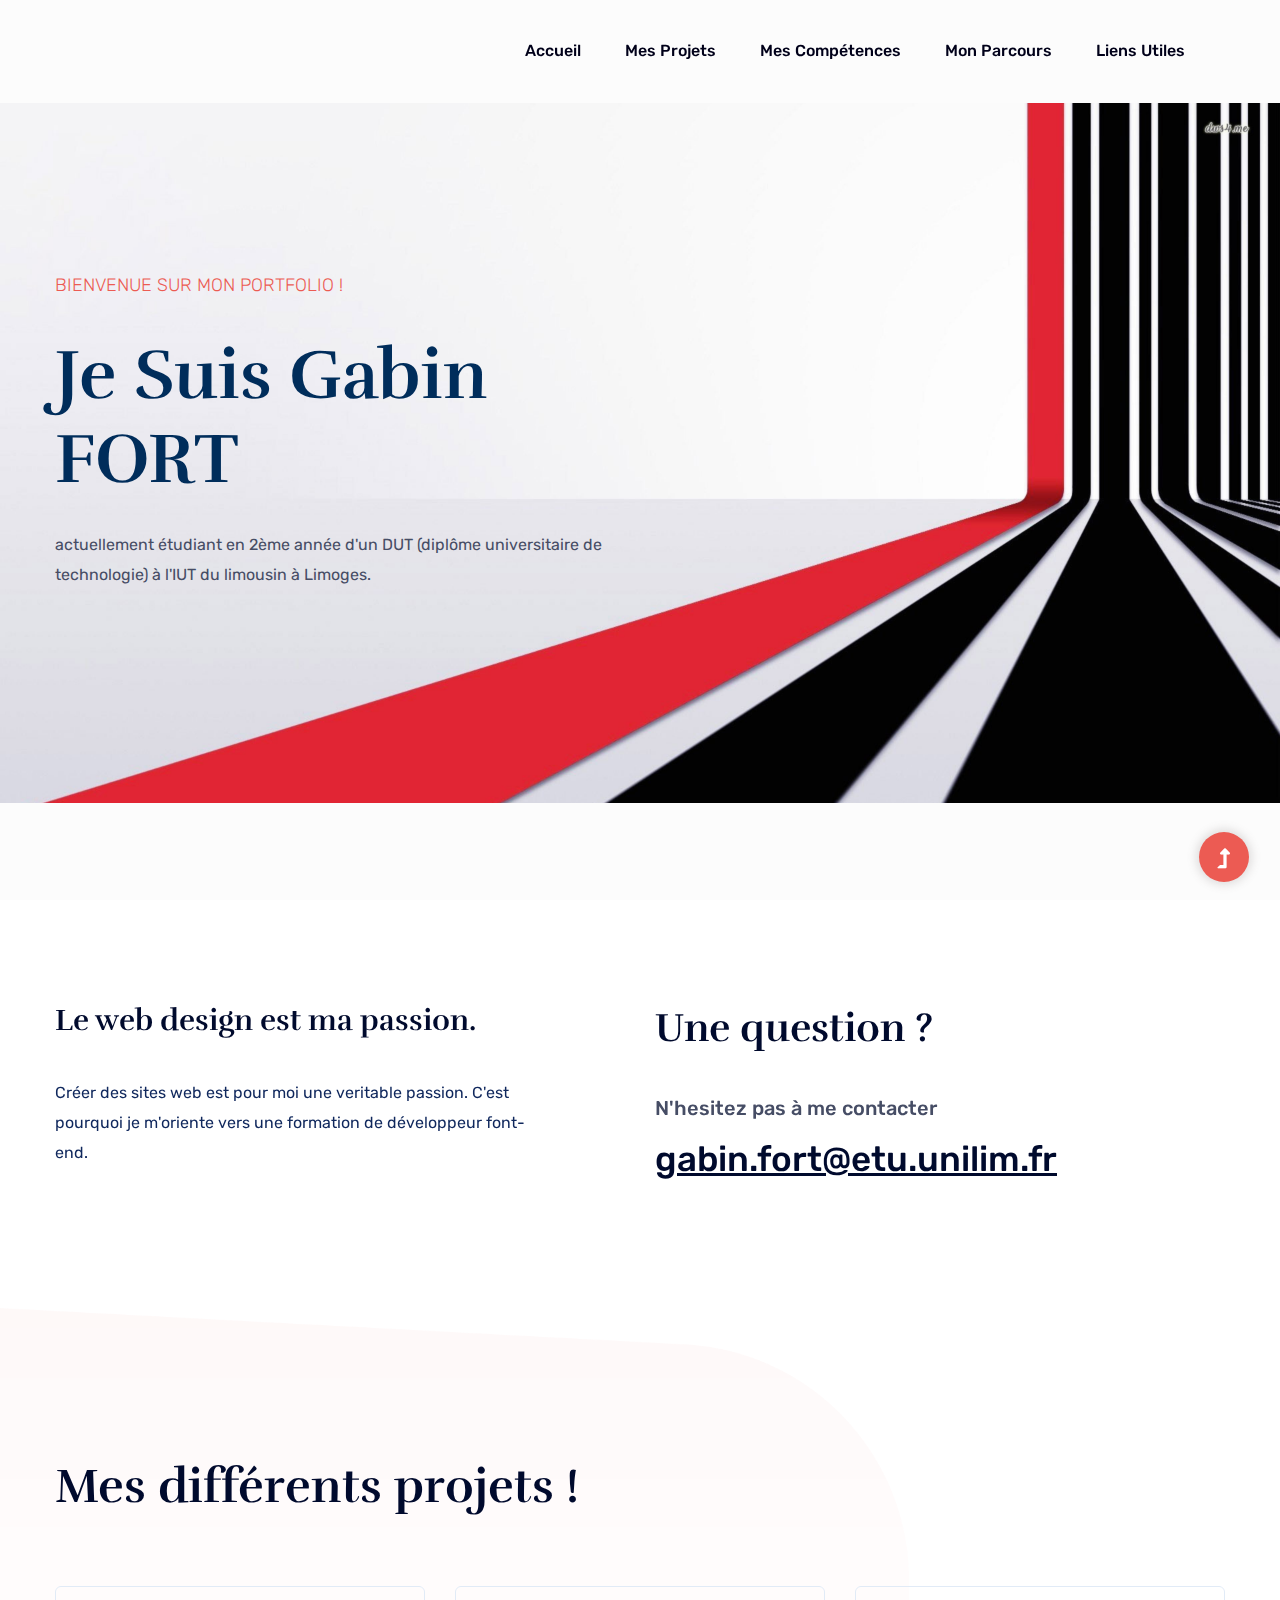
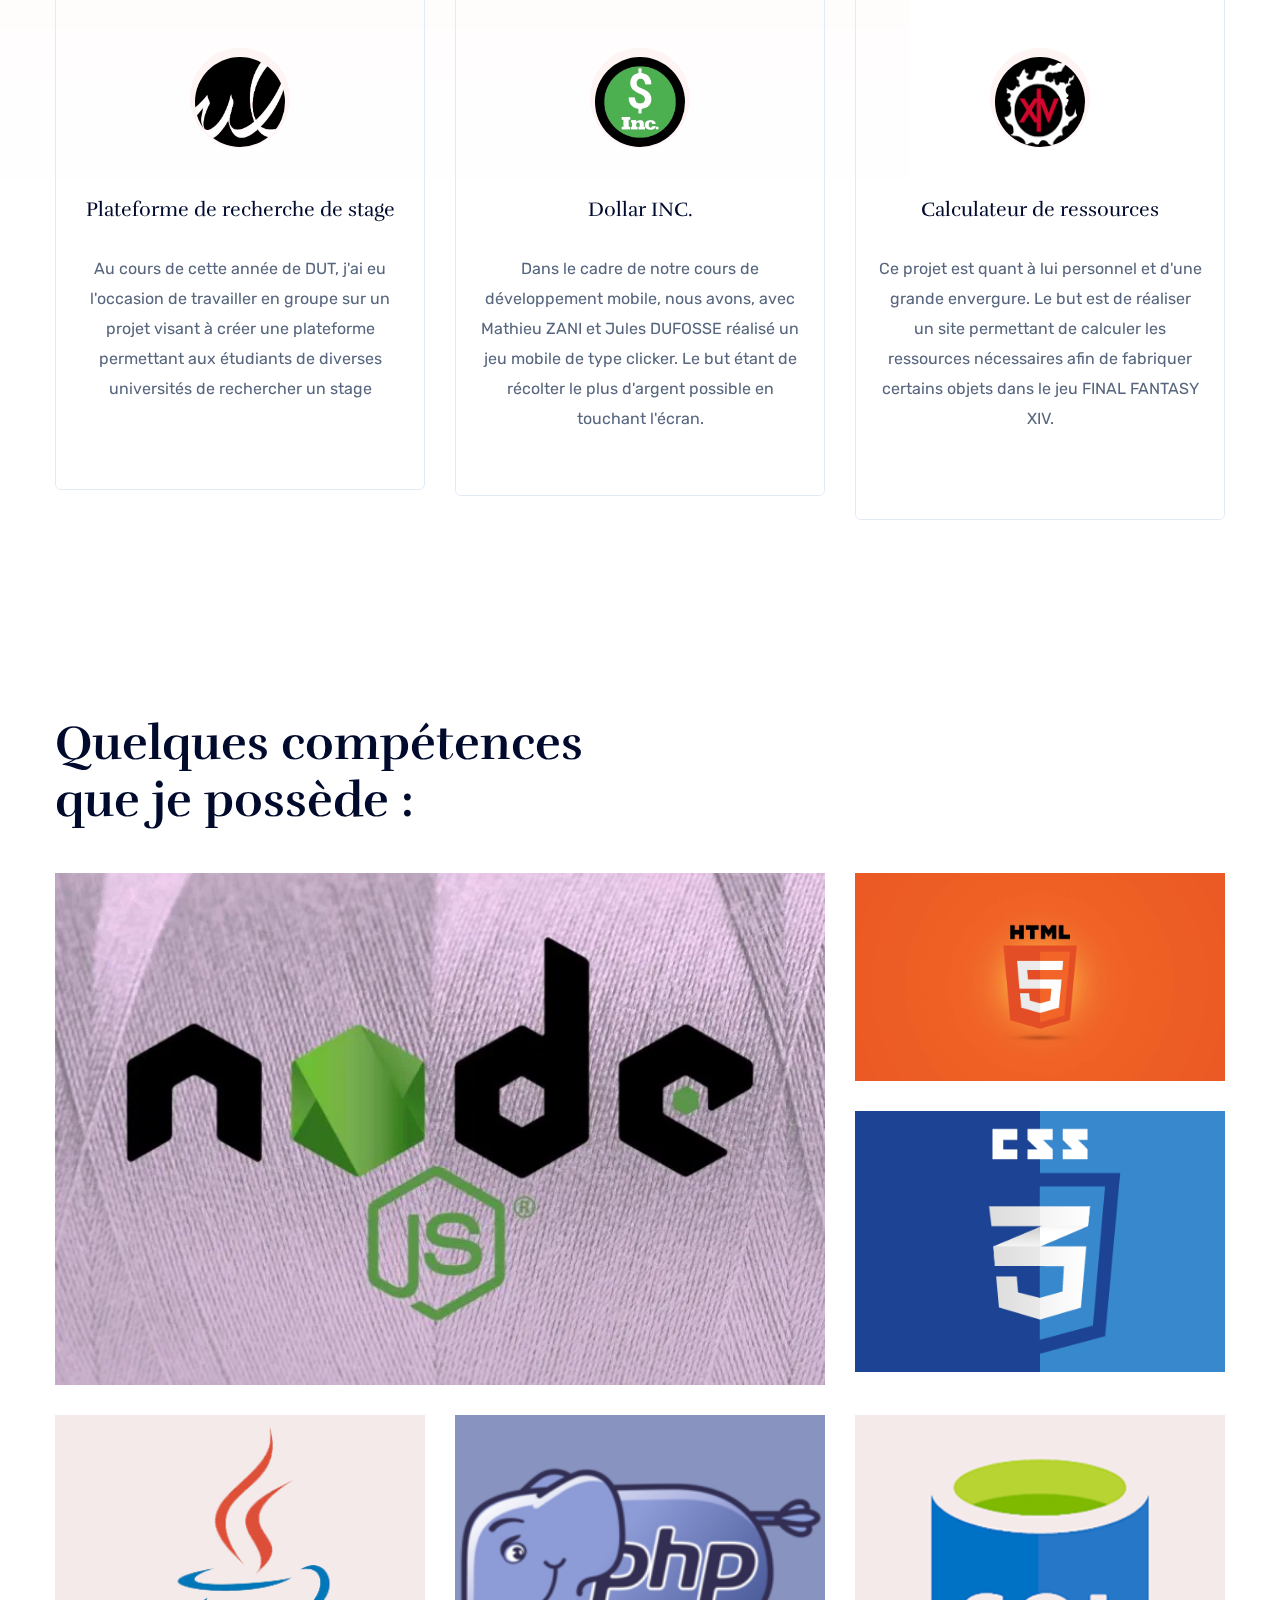
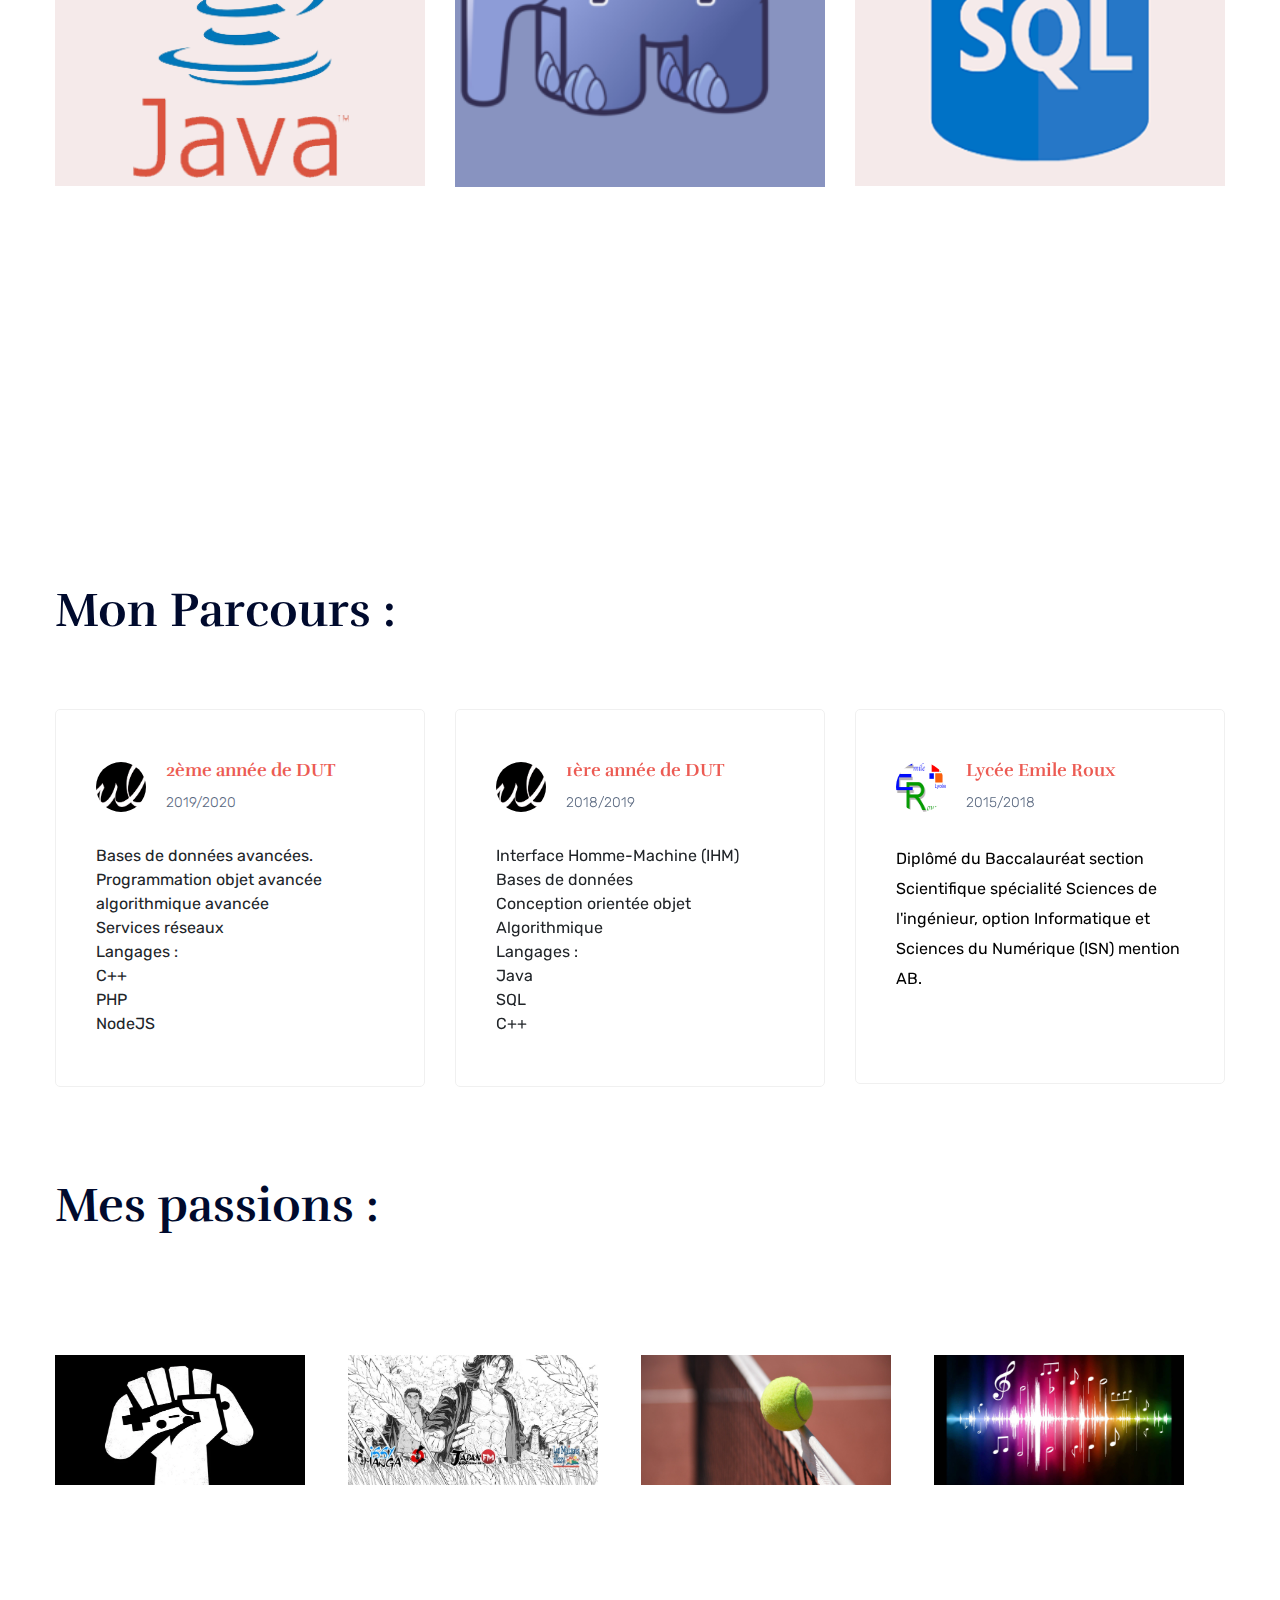
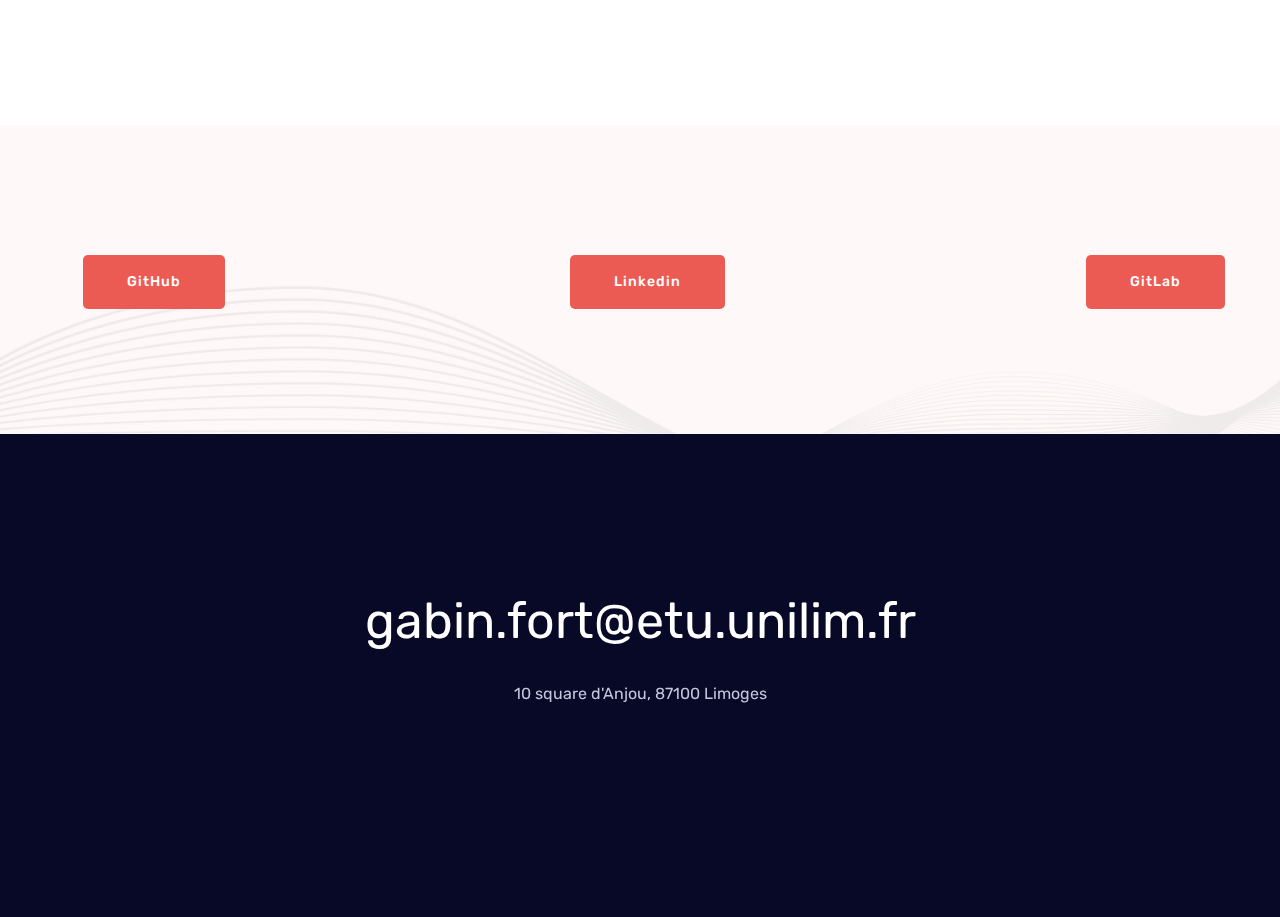
<file: index.html>
<!doctype html>
<html class="no-js" lang="zxx">
    <head>
        <meta charset="utf-8">
        <meta http-equiv="x-ua-compatible" content="ie=edge">
        <title>Gabin FORT</title>
        <meta name="description" content="">
        <meta name="viewport" content="width=device-width, initial-scale=1">
        <link rel="manifest" href="site.webmanifest">
		<link rel="shortcut icon" type="image/x-icon" href="assets/img/favicon.ico">

		<!-- CSS here -->
            <link rel="stylesheet" href="assets/css/bootstrap.min.css">
            <link rel="stylesheet" href="assets/css/owl.carousel.min.css">
            <link rel="stylesheet" href="assets/css/slicknav.css">
            <link rel="stylesheet" href="assets/css/flaticon.css">
            <link rel="stylesheet" href="assets/css/animate.min.css">
            <link rel="stylesheet" href="assets/css/magnific-popup.css">
            <link rel="stylesheet" href="assets/css/fontawesome-all.min.css">
            <link rel="stylesheet" href="assets/css/themify-icons.css">
            <link rel="stylesheet" href="assets/css/slick.css">
            <link rel="stylesheet" href="assets/css/nice-select.css">
            <link rel="stylesheet" href="assets/css/style.css">
   </head>

   <body>
    <!-- Preloader Start -->
    <div id="preloader-active">
        <div class="preloader d-flex align-items-center justify-content-center">
            <div class="preloader-inner position-relative">
                <div class="preloader-circle"></div>
                <div class="preloader-img pere-text">
                </div>
            </div>
        </div>
    </div>
    <!-- Preloader Start -->
    <header>
        <!-- Header Start -->
        <div class="header-area">
                <div class="main-header  header-sticky">
                    <div class="container-fluid">
                        <div class="row align-items-center">
                            <!-- Logo -->
                            <div class="col-xl-2 col-lg-2 col-md-1">
                                <div class="logo">

                                </div>
                            </div>
                            <div class="col-xl-10 col-lg-10 col-md-10">
                                <div class="menu-main d-flex align-items-center justify-content-end">
                                    <!-- Main-menu -->
                                    <div class="main-menu f-right d-none d-lg-block">
                                        <nav> 
                                            <ul id="navigation">
                                                <li><a href="#">Accueil</a></li>
                                                <li><a href="#project">Mes projets</a></li>
                                                <li><a href="#skills">Mes compétences</a></li>
                                                <li><a href="#parcours">Mon parcours</a></li>
                                                <li><a href="#links">Liens utiles</a>
                                                </li>

                                            </ul>
                                        </nav>
                                    </div>

                                </div>
                            </div>   
                            <!-- Mobile Menu -->
                            <div class="col-12">
                                <div class="mobile_menu d-block d-lg-none"></div>
                            </div>
                        </div>
                    </div>
                </div>
        </div>
        <!-- Header End -->
    </header>
    <main>

        <!-- slider Area Start-->
        <div class="slider-area ">
            <div class="slider-active">
                <!-- Single Slider -->
                <div style="background-image: url('assets/img/gallery/1586337.jpg')" class="single-slider slider-height d-flex align-items-center">
                    <div class="container">
                        <div class="row">
                            <div class="col-xl-6 col-lg-6 col-md-8">
                                <div class="hero__caption">
                                    <span data-animation="fadeInUp" data-delay=".4s">Bienvenue sur mon portfolio !</span>
                                    <h1 data-animation="fadeInUp" data-delay=".6s">Je suis Gabin FORT</h1>
                                    <P data-animation="fadeInUp" data-delay=".8s" > actuellement étudiant en 2ème année d'un DUT (diplôme universitaire de technologie) à l'IUT du limousin à Limoges.</P>

                                </div>
                            </div>
                        </div>
                    </div>
                </div>
            </div>
        </div>
        <!-- slider Area End-->
        <!-- About Area start -->
        <section class="about-area section-paddingt30">
            <div class="container">
                <div class="row ">
                    <div class="col-lg-5">
                        <div class="about-caption mb-50">
                            <h3>Le web design est ma passion.</h3>
                            <p class="pera1">Créer des sites web est pour moi une veritable passion. C'est pourquoi je m'oriente vers une formation de développeur font-end.</p>

                        </div>
                    </div>
                    <div class="col-lg-5 offset-lg-1">
                        <div class="about-caption2">
                            <h3>Une question ?</h3>
                            <p>N'hesitez pas à me contacter</p>
                           <div class="send-cv">
                                <a href="#">gabin.fort@etu.unilim.fr</a>

                           </div>
                        </div>
                    </div>
                </div>
            </div>
        </section>
        <!-- About Area End -->
        <!-- Categories Area Start -->
        <section class="categories-area section-padding3">
            <div class="container">
                <div class="row">
                    <div class="col-lg-6">
                        <!-- Section Tittle -->
                        <div id="project" class="section-tittle mb-70">
                            <h2>Mes différents projets !</h2>
                        </div>
                    </div>
                </div>
                <div class="row">
                    <div class="col-lg-4 col-md-6 col-sm-6">
                        <div class="single-cat text-center mb-50">
                            <div class="cat-icon">
                                <span><img style="width: 90px; height: 90px; border-radius: 100%;" src="assets/img/logo/logoUnilim.png"></span>
                            </div>
                            <div class="cat-cap">
                                <h5>Plateforme de recherche de stage</h5>
                                <br>
                                <p>Au cours de cette année de DUT, j'ai eu l'occasion de travailler en groupe sur un projet visant à créer une plateforme permettant aux étudiants de diverses universités de rechercher un stage</p>
                                <br>
                            </div>
                        </div>
                    </div>
                    <div class="col-lg-4 col-md-6 col-sm-6">
                        <div class="single-cat text-center mb-50">
                            <div class="cat-icon">
                                <span><img style="width: 90px; height: 90px; border-radius: 100%;" src="assets/img/logo/logoDollarInc.png"></span>
                            </div>
                            <div class="cat-cap">
                                <h5>Dollar INC.</h5>
                                <br>
                                <p>Dans le cadre de notre cours de développement mobile, nous avons, avec Mathieu ZANI et Jules DUFOSSE réalisé un jeu mobile de type clicker. Le but étant de récolter le plus d'argent possible en touchant l'écran.</p>
                            </div>
                        </div>
                    </div>
                    <div class="col-lg-4 col-md-6 col-sm-6">
                        <div class="single-cat text-center mb-50">
                            <div class="cat-icon">
                                <span><img style="width: 90px; height: 90px; border-radius: 100%;" src="assets/img/logo/FFXIV-FF-Logo.png"></span>
                            </div>
                            <div class="cat-cap">
                                <h5>Calculateur de ressources</h5>
                                <br>
                                <p>Ce projet est quant à lui personnel et d'une grande envergure. Le but est de réaliser un site permettant de calculer les ressources nécessaires afin de fabriquer certains objets dans le jeu FINAL FANTASY XIV.</p>
                                <br>
                            </div>
                        </div>
                    </div>
                 </div>
            </div>
        </section>
        <!-- Categories Area End -->
        <!-- Services Area Start -->
        <section class="services-area  services-padding">
            <div id="skills" class="container">
               <div class="project-heading mb-35">
                    <div class="row align-items-end">
                        <div class="col-lg-6">
                            <!-- Section Tittle -->
                            <div class="section-tittle">
                                <h2>Quelques compétences que je possède :</h2>
                            </div>
                        </div>
                        <div class="col-lg-6">
                            <div class="properties__button">
                                <!--Nav Button  -->                                            
                                <nav>

                                </nav>
                                <!--End Nav Button  -->
                            </div>
                        </div>
                    </div>
               </div>
                <div class="row">
                    <div class="col-12">
                        <!-- Nav Card -->
                        <div class="tab-content active" id="nav-tabContent">
                            <!-- card ONE -->
                            <div class="tab-pane fade active show" id="nav-home" role="tabpanel" aria-labelledby="nav-home-tab">           
                                <div class="services-caption">
                                    <div class="row">
                                        <div class="col-lg-8 col-md-8 col-sm-8">
                                            <!-- Single -->
                                            <div class="single-services mb-30">
                                                <img src="assets/img/gallery/nodejs.jpg" alt="">
                                            </div>
                                        </div>
                                        <div class="col-lg-4 col-md-4 col-sm-4">
                                            <div class="row">
                                                <div class="col-lg-12">
                                                    <!-- Single -->
                                                    <div class="single-services mb-30">
                                                        <img src="assets/img/gallery/HTML5.jpg" alt="">
                                                    </div>
                                                </div>
                                                <div class="col-lg-12">
                                                    <!-- Single -->
                                                    <div class="single-services mb-30">
                                                        <img src="assets/img/gallery/CSS3.png" alt="">
                                                    </div>
                                                </div>
                                            </div>
                                        </div>
                                        <div class="col-lg-4 col-md-4 col-sm-4">
                                            <!-- Single -->
                                            <div class="single-services mb-30">
                                                <img src="assets/img/gallery/java.png" alt="">
                                            </div>
                                        </div>
                                        <div class="col-lg-4 col-md-4 col-sm-4">
                                            <!-- Single -->
                                            <div class="single-services mb-30">
                                                <img src="assets/img/gallery/PHP.png" alt="">
                                            </div>
                                        </div>
                                        <div class="col-lg-4 col-md-4 col-sm-4">
                                            <!-- Single -->
                                            <div class="single-services mb-30">
                                                <img src="assets/img/gallery/SQL.png" alt="">
                                            </div>
                                        </div>
                                    </div>
                                </div>
                            </div>
                        </div>
                    </div>
                </div>
            </div>
        </section>
        <!-- Services Area End -->


        <!-- client-comments -->
        <section class="client-comments section-paddingt30">
            <div id="parcours" class="container">
                <div class="row">
                    <div class="col-xl-6 col-lg-8 col-md-10">
                        <!-- Section Tittle -->
                        <div class="section-tittle mb-70">
                            <h2>Mon Parcours :</h2>
                        </div>
                    </div>
                </div>
            </div>
            <!-- latest-blog-area start -->
            <div class="latest-blog-area">
                <div class="container">
                    <div class="custom-row">
                        <div class="blog-active">
                            <!-- single-items -->

                            <div class="col-xl-4">
                                <div class="blog-wrapper">
                                    <div class="blog-inner">
                                    <div class="blog-top">
                                            <div class="person-img">
                                                <img style="width: 50px; height: 50px; border-radius: 100%;" src="assets/img/logo/logoUnilim.png">
                                            </div>
                                            <div class="comment-person">
                                                <h2>2ème année de DUT</h2>
                                                <span>2019/2020</span>
                                            </div>
                                    </div>

                                        <ul>
                                            <li>Bases de données avancées.</li>
                                            <li>Programmation objet avancée</li>
                                            <li>algorithmique avancée</li>
                                            <li>Services réseaux</li>
                                            <li>Langages :</li>
                                            <li>
                                                <ul>
                                                    <li>    C++</li>
                                                    <li>    PHP</li>
                                                    <li>    NodeJS</li>
                                                </ul>
                                            </li>
                                        </ul>

                                    </div>
                                </div>
                            </div>
                            <!-- single-items -->
                            <div class="col-xl-4">
                                <div class="blog-wrapper">
                                    <div class="blog-inner">
                                    <div class="blog-top">
                                            <div class="person-img">
                                                <img style="width: 50px; height: 50px; border-radius: 100%;" src="assets/img/logo/logoUnilim.png">
                                            </div>
                                            <div class="comment-person">
                                                <h2>1ère année de DUT</h2>
                                                <span>2018/2019</span>
                                            </div>
                                    </div>
                                        <ul>
                                            <li>Interface Homme-Machine (IHM)</li>
                                            <li>Bases de données</li>
                                            <li>Conception orientée objet</li>
                                            <li>Algorithmique</li>
                                            <li>Langages :</li>
                                            <li>
                                                <ul>
                                                    <li>Java</li>
                                                    <li>SQL</li>
                                                    <li>C++</li>
                                                </ul>
                                            </li>
                                        </ul>
                                    </div>
                                </div>
                            </div>
                            <!-- single-items -->
                            <div class="col-xl-4">
                                <div class="blog-wrapper">
                                    <div class="blog-inner">
                                    <div class="blog-top">
                                            <div class="person-img">
                                                <img style="width: 50px; height: 50px; border-radius: 100%;" src="assets/img/logo/logoER.png">
                                            </div>
                                            <div class="comment-person">
                                                <h2>Lycée Emile Roux</h2>
                                                <span>2015/2018</span>
                                            </div>
                                    </div>
                                        <p style="color: black">Diplômé du Baccalauréat section Scientifique spécialité Sciences de l'ingénieur, option Informatique et Sciences du Numérique (ISN) mention AB.</p>
                                        <br>
                                    </div>
                                </div>
                            </div>
                        </div>
                    </div>
                </div>
            </div>           
            <!-- End latest-blog-area -->
        </section>
        <!-- Brand Area Start -->

        <div class="brand-area pb-bottom">
            <div class="container">
                <div class="section-tittle mb-70">
                    <h2>Mes passions :</h2>
                </div>
                <div class="brand-active brand-border pt-50 pb-40">
                    <div class="single-brand">
                        <img style="height: 130px; width: 250px" src="assets/img/logo/logoJV.png" alt="">
                    </div>
                    <div class="single-brand">
                        <img style="height: 130px; width: 250px" src="assets/img/logo/Mangas.jpg" alt="">
                    </div>
                    <div class="single-brand">
                        <img style="height: 130px; width: 250px" src="assets/img/logo/logoTennis.jpg" alt="">
                    </div>
                    <div class="single-brand">
                        <img style="height: 130px; width: 250px" src="assets/img/logo/Musique.jpg" alt="">
                    </div>
                    <div class="single-brand">
                        <img style="height: 130px; width: 250px" src="assets/img/logo/festival.jpg" alt="">
                    </div>
                </div>
            </div>
        </div>
        <!-- Brand Area End -->
        <!-- Want To Work Start -->
        <section class="wantToWork-area w-padding2">
            <div id="links"  class="container">
                <div class="row align-items-center justify-content-between">
                    <div class="col-xl-2 col-lg-2 col-md-3">
                        <a href="https://github.com/GabinFort" target="_empty" class="btn btn-black f-right">GitHub</a>
                    </div>
                    <div class="col-xl-2 col-lg-2 col-md-3">
                        <a href="https://fr.linkedin.com/in/gabin-fort-5094071a1" target="_empty" class="btn btn-black f-right">Linkedin</a>
                    </div>
                    <div class="col-xl-2 col-lg-2 col-md-3">
                        <a href="https://git.unilim.fr/fort12" target="_empty" class="btn btn-black f-right">GitLab</a>
                    </div>
                </div>
            </div>
        </section>
        <!-- Want To Work End -->

    </main>
    <footer>
        <!-- Footer Start-->
        <div class="footer-area">
            <div class="container">
               <div class="footer-top footer-padding">
                   <div class="row justify-content-center">
                       <div class="col-lg-6">
                            <div class="footer-top-cap text-center">
                                <span><a href="#">gabin.fort@etu.unilim.fr</a></span>
                                <p>10 square d'Anjou, 87100 Limoges</p>
                            </div>
                       </div>
                   </div>
               </div>
                <div class="footer-bottom">
                    <div class="row d-flex justify-content-between align-items-center">
                        <div class="col-xl-9 col-lg-8">

                        </div>
                        <div class="col-xl-3 col-lg-4">
                            <!-- Footer Social -->
                            <div class="footer-social f-right">

                            </div>
                        </div>
                    </div>
               </div>
            </div>
        </div>
        <!-- Footer End-->
    </footer>
    <!-- Scroll Up -->
    <div id="back-top" >
        <a title="Go to Top" href="#"> <i class="fas fa-level-up-alt"></i></a>
    </div>

    <!-- JS here -->
		<!-- All JS Custom Plugins Link Here here -->
        <script src="./assets/js/vendor/modernizr-3.5.0.min.js"></script>
		<!-- Jquery, Popper, Bootstrap -->
		<script src="./assets/js/vendor/jquery-1.12.4.min.js"></script>
        <script src="./assets/js/popper.min.js"></script>
        <script src="./assets/js/bootstrap.min.js"></script>
	    <!-- Jquery Mobile Menu -->
        <script src="./assets/js/jquery.slicknav.min.js"></script>

		<!-- Jquery Slick , Owl-Carousel Plugins -->
        <script src="./assets/js/owl.carousel.min.js"></script>
        <script src="./assets/js/slick.min.js"></script>
		<!-- One Page, Animated-HeadLin -->
        <script src="./assets/js/wow.min.js"></script>
		<script src="./assets/js/animated.headline.js"></script>
        <script src="./assets/js/jquery.magnific-popup.js"></script>

		<!-- Nice-select, sticky -->
        <script src="./assets/js/jquery.nice-select.min.js"></script>
		<script src="./assets/js/jquery.sticky.js"></script>
        
        <!-- contact js -->
        <script src="./assets/js/contact.js"></script>
        <script src="./assets/js/jquery.form.js"></script>
        <script src="./assets/js/jquery.validate.min.js"></script>
        <script src="./assets/js/mail-script.js"></script>
        <script src="./assets/js/jquery.ajaxchimp.min.js"></script>
        
		<!-- Jquery Plugins, main Jquery -->	
        <script src="./assets/js/plugins.js"></script>
        <script src="./assets/js/main.js"></script>
        
    </body>
</html>
</file>
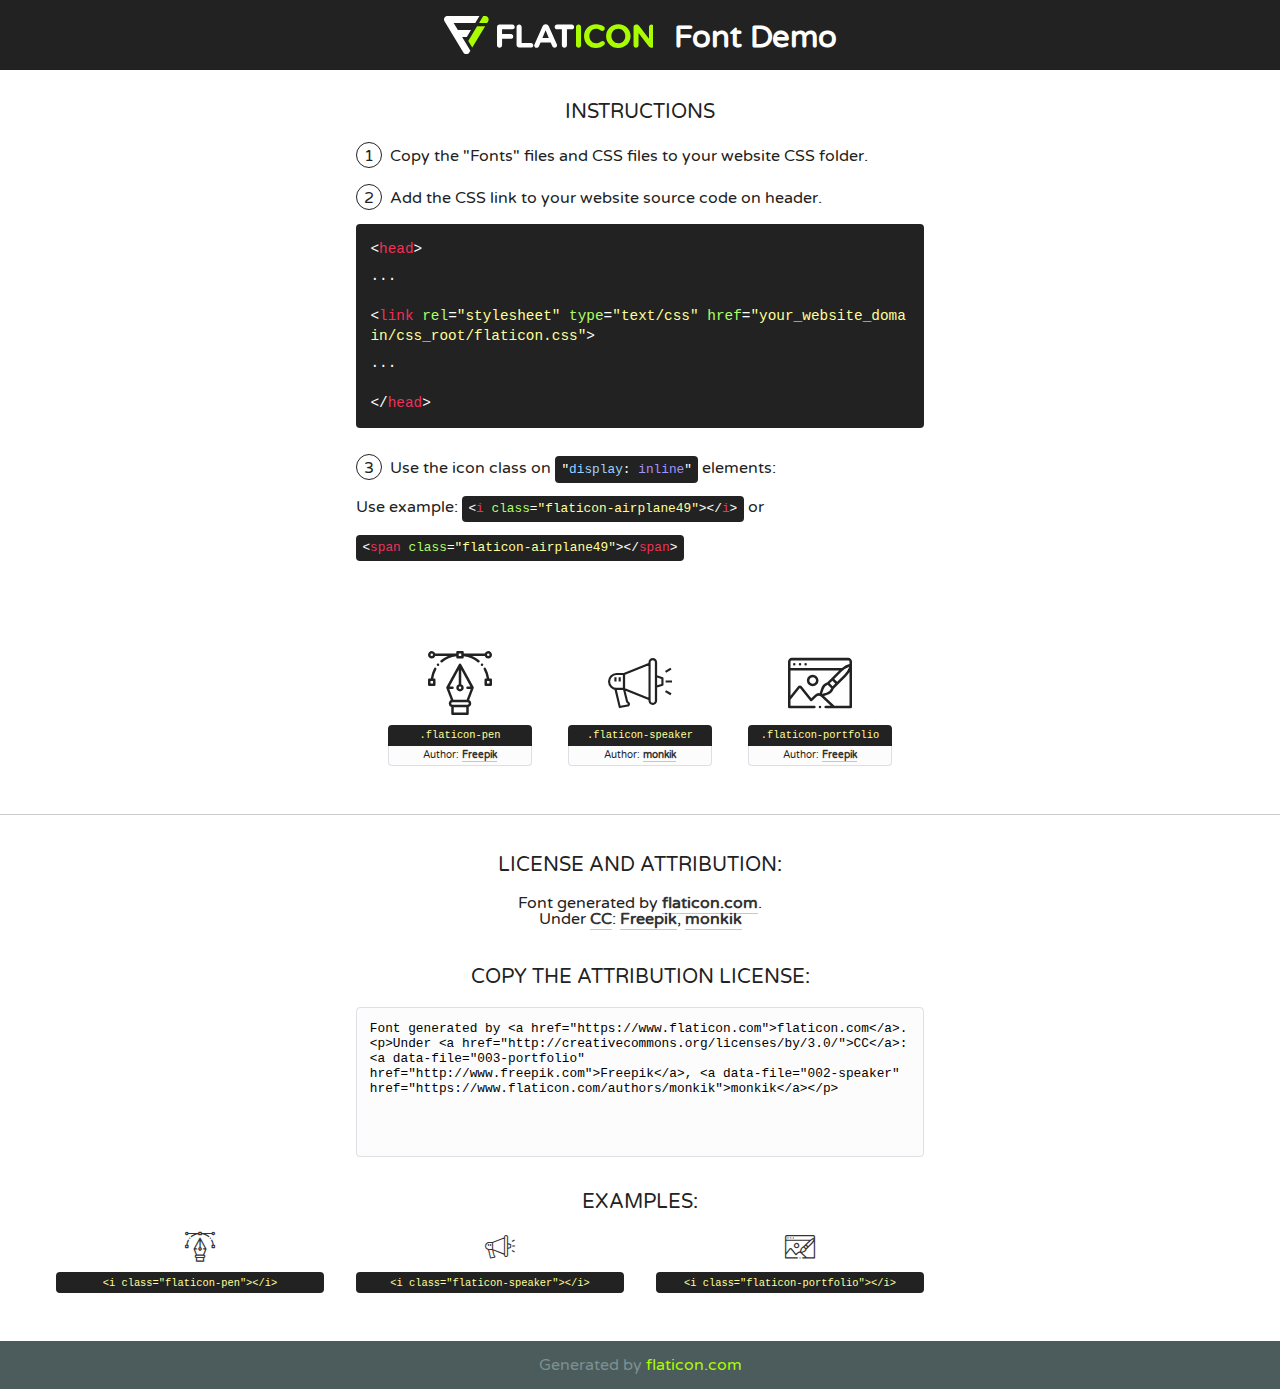
<file: assets/fonts/flaticon.html>
<!DOCTYPE html>
<!--
  Flaticon icon font: Flaticon
  Creation date: 30/03/2020 06:48
-->
<html>
<!DOCTYPE html>
<html>

<head>
    <title>Flaticon WebFont</title>
    <link href="http://fonts.googleapis.com/css?family=Varela+Round" rel="stylesheet" type="text/css" />
    <link rel="stylesheet" type="text/css" href="flaticon.css">
    <meta charset="UTF-8">
    <style>
    html, body, div, span, applet, object, iframe,
    h1, h2, h3, h4, h5, h6, p, blockquote, pre,
    a, abbr, acronym, address, big, cite, code,
    del, dfn, em, img, ins, kbd, q, s, samp,
    small, strike, strong, sub, sup, tt, var,
    b, u, i, center,
    dl, dt, dd, ol, ul, li,
    fieldset, form, label, legend,
    table, caption, tbody, tfoot, thead, tr, th, td,
    article, aside, canvas, details, embed, 
    figure, figcaption, footer, header, hgroup, 
    menu, nav, output, ruby, section, summary,
    time, mark, audio, video {
        margin: 0;
        padding: 0;
        border: 0;
        font-size: 100%;
        font: inherit;
        vertical-align: baseline;
    }
    /* HTML5 display-role reset for older browsers */
    article, aside, details, figcaption, figure, 
    footer, header, hgroup, menu, nav, section {
        display: block;
    }
    body {
        line-height: 1;
    }
    ol, ul {
        list-style: none;
    }
    blockquote, q {
        quotes: none;
    }
    blockquote:before, blockquote:after,
    q:before, q:after {
        content: '';
        content: none;
    }
    table {
        border-collapse: collapse;
        border-spacing: 0;
    }
    body {
        font-family: 'Varela Round', Helvetica, Arial, sans-serif;
        font-size: 16px;
        color: #222;
    }
    a {
        color: #333;
        border-bottom: 1px solid #a9fd00;
        font-weight: bold;
        text-decoration: none;
    }
    * {
        -moz-box-sizing: border-box;
        -webkit-box-sizing: border-box;
        box-sizing: border-box;
        margin: 0;
        padding: 0;
    }
    [class^="flaticon-"]:before, [class*=" flaticon-"]:before, [class^="flaticon-"]:after, [class*=" flaticon-"]:after {
        font-family: Flaticon;
        font-size: 30px;
        font-style: normal;
        margin-left: 20px;
        color: #333;
    }
    .wrapper {
        max-width: 600px;
        margin: auto;
        padding: 0 1em;
    }
    .title {
        font-size: 1.25em;
        text-align: center;
        margin-bottom: 1em;
        text-transform: uppercase;
    }
    header {
        text-align: center;
        background-color: #222;
        color: #fff;
        padding: 1em;
    }
    header .logo {
        width: 210px;
        height: 38px;
        display: inline-block;
        vertical-align: middle;
        margin-right: 1em;
        border: none;
    }
    header strong {
        font-size: 1.95em;
        font-weight: bold;
        vertical-align: middle;
        margin-top: 5px;
        display: inline-block;
    }
    .demo {
        margin: 2em auto;
        line-height: 1.25em;
    }
    .demo ul li {
        margin-bottom: 1em;
    }
    .demo ul li .num {
        color: #222;
        border-radius: 20px;
        display: inline-block;
        width: 26px;
        padding: 3px;
        height: 26px;
        text-align: center;
        margin-right: 0.5em;
        border: 1px solid #222;
    }
    .demo ul li code {
        background-color: #222;
        border-radius: 4px;
        padding: 0.25em 0.5em;
        display: inline-block;
        color: #fff;
        font-family: Consolas,Monaco,Lucida Console,Liberation Mono,DejaVu Sans Mono,Bitstream Vera Sans Mono,Courier New, monospace;
        font-weight: lighter;
        margin-top: 1em;
        font-size: 0.8em;
        word-break: break-all;
    }
    .demo ul li code.big {
        padding: 1em;
        font-size: 0.9em;
    }
    .demo ul li code .red {
        color: #EF3159;
    }
    .demo ul li code .green {
        color: #ACFF65;
    }
    .demo ul li code .yellow {
        color: #FFFF99;
    }
    .demo ul li code .blue {
        color: #99D3FF;
    }
    .demo ul li code .purple {
        color: #A295FF;
    }
    .demo ul li code .dots {
        margin-top: 0.5em;
        display: block;
    }
    #glyphs {
        border-bottom: 1px solid #ccc;
        padding: 2em 0;
        text-align: center;
    }
    .glyph {
        display: inline-block;
        width: 9em;
        margin: 1em;
        text-align: center;
        vertical-align: top;
        background: #FFF;
    }
    .glyph .glyph-icon {
        padding: 10px;
        display: block;
        font-family:"Flaticon";
        font-size: 64px;
        line-height: 1;
    }
    .glyph .glyph-icon:before {
        font-size: 64px;
        color: #222;
        margin-left: 0;
    }
    .class-name {
        font-size: 0.65em;
        background-color: #222;
        color: #fff;
        border-radius: 4px 4px 0 0;
        padding: 0.5em;
        color: #FFFF99;
        font-family: Consolas,Monaco,Lucida Console,Liberation Mono,DejaVu Sans Mono,Bitstream Vera Sans Mono,Courier New, monospace;
    }
    .author-name {
        font-size: 0.6em;
        background-color: #fcfcfd;
        border: 1px solid #DEDEE4;
        border-top: 0;
        border-radius: 0 0 4px 4px;
        padding: 0.5em;
    }
    .class-name:last-child {
        font-size: 10px;
        color:#888;
    }
    .class-name:last-child a {
        font-size: 10px;
        color:#555;
    }
    .class-name:last-child a:hover {
        color:#a9fd00;
    }
    .glyph > input {
        display: block;
        width: 100px;
        margin: 5px auto;
        text-align: center;
        font-size: 12px;
        cursor: text;
    }
    .glyph > input.icon-input {
        font-family:"Flaticon";
        font-size: 16px;
        margin-bottom: 10px;
    }
    .attribution .title {
        margin-top: 2em;
    }
    .attribution textarea {
        background-color: #fcfcfd;
        padding: 1em;
        border: none;
        box-shadow: none;
        border: 1px solid #DEDEE4;
        border-radius: 4px;
        resize: none;
        width: 100%;
        height: 150px;
        font-size: 0.8em;
        font-family: Consolas,Monaco,Lucida Console,Liberation Mono,DejaVu Sans Mono,Bitstream Vera Sans Mono,Courier New, monospace;
        -webkit-appearance: none;
    }
    .iconsuse {
        margin: 2em auto;
        text-align: center;
        max-width: 1200px;
    }
    .iconsuse:after {
        content: '';
        display: table;
        clear: both;
    }
    .iconsuse .image {
        float: left;
        width: 25%;
        padding: 0 1em;
    }
    .iconsuse .image p {
        margin-bottom: 1em;
    }
    .iconsuse .image span {
        display: block;
        font-size: 0.65em;
        background-color: #222;
        color: #fff;
        border-radius: 4px;
        padding: 0.5em;
        color: #FFFF99;
        margin-top: 1em;
        font-family: Consolas,Monaco,Lucida Console,Liberation Mono,DejaVu Sans Mono,Bitstream Vera Sans Mono,Courier New, monospace;
    }
    #footer {
        text-align: center;
        background-color: #4C5B5C;
        color: #7c9192;
        padding: 1em;
    }
    #footer a {
        border: none;
        color: #a9fd00;
        font-weight: normal;
    }
    @media (max-width: 960px) {
        .iconsuse .image {
            width: 50%;
        }
    }
    @media (max-width: 560px) {
        .iconsuse .image {
            width: 100%;
        }
    }
    </style>
</head>

<body class="characters-off">

    <header>
        <a href="https://www.flaticon.com" target="_blank" class="logo">
            <svg version="1.1" xmlns="http://www.w3.org/2000/svg" xmlns:xlink="http://www.w3.org/1999/xlink" xmlns:a="http://ns.adobe.com/AdobeSVGViewerExtensions/3.0/" viewBox="0 0 560.875 102.036" enable-background="new 0 0 560.875 102.036" xml:space="preserve">
                <defs>
                </defs>
                <g>
                    <g class="letters">
                        <path fill="#ffffff" d="M141.596,29.675c0-3.777,2.985-6.767,6.764-6.767h34.438c3.426,0,6.15,2.728,6.15,6.15
                        c0,3.43-2.724,6.149-6.15,6.149h-27.674v13.091h23.719c3.429,0,6.151,2.724,6.151,6.15c0,3.43-2.723,6.149-6.151,6.149h-23.719
                        v17.574c0,3.773-2.986,6.761-6.764,6.761c-3.779,0-6.764-2.989-6.764-6.761V29.675z"></path>
                        <path fill="#ffffff" d="M193.844,29.149c0-3.781,2.985-6.767,6.764-6.767c3.776,0,6.763,2.985,6.763,6.767v42.957h25.039
                        c3.426,0,6.149,2.726,6.149,6.153c0,3.425-2.723,6.15-6.149,6.15h-31.802c-3.779,0-6.764-2.986-6.764-6.768V29.149z"></path>
                        <path fill="#ffffff" d="M241.891,75.71l21.438-48.407c1.492-3.341,4.215-5.357,7.906-5.357h0.792
                        c3.686,0,6.323,2.017,7.815,5.357l21.439,48.407c0.436,0.967,0.701,1.845,0.701,2.723c0,3.602-2.809,6.501-6.414,6.501
                        c-3.161,0-5.269-1.845-6.499-4.655l-4.132-9.661h-27.059l-4.301,10.102c-1.144,2.631-3.426,4.214-6.237,4.214
                        c-3.517,0-6.24-2.81-6.24-6.325C241.1,77.64,241.451,76.677,241.891,75.71z M279.932,58.666l-8.521-20.297l-8.526,20.297H279.932
                        z"></path>
                        <path fill="#ffffff" d="M314.864,35.387H301.86c-3.429,0-6.239-2.813-6.239-6.238c0-3.429,2.811-6.24,6.239-6.24h39.533
                        c3.426,0,6.237,2.811,6.237,6.24c0,3.425-2.811,6.238-6.237,6.238h-13.001v42.785c0,3.773-2.99,6.761-6.764,6.761
                        c-3.779,0-6.764-2.989-6.764-6.761V35.387z"></path>
                        <path fill="#A9FD00" d="M352.615,29.149c0-3.781,2.985-6.767,6.767-6.767c3.774,0,6.761,2.985,6.761,6.767v49.024
                        c0,3.773-2.987,6.761-6.761,6.761c-3.781,0-6.767-2.989-6.767-6.761V29.149z"></path>
                        <path fill="#A9FD00" d="M374.132,53.836v-0.179c0-17.481,13.178-31.801,32.065-31.801c9.22,0,15.459,2.458,20.557,6.238
                        c1.402,1.054,2.637,2.985,2.637,5.357c0,3.692-2.985,6.59-6.681,6.59c-1.845,0-3.071-0.702-4.044-1.319
                        c-3.776-2.813-7.729-4.393-12.562-4.393c-10.364,0-17.831,8.611-17.831,19.154v0.173c0,10.542,7.291,19.329,17.831,19.329
                        c5.715,0,9.492-1.756,13.359-4.834c1.049-0.874,2.458-1.491,4.039-1.491c3.429,0,6.325,2.813,6.325,6.236
                        c0,2.106-1.056,3.78-2.282,4.834c-5.539,4.834-12.036,7.733-21.878,7.733C387.572,85.464,374.132,71.493,374.132,53.836z"></path>
                        <path fill="#A9FD00" d="M433.009,53.836v-0.179c0-17.481,13.79-31.801,32.766-31.801c18.981,0,32.592,14.143,32.592,31.628v0.173
                        c0,17.483-13.785,31.807-32.769,31.807C446.625,85.464,433.009,71.32,433.009,53.836z M484.224,53.836v-0.179
                        c0-10.539-7.725-19.326-18.626-19.326c-10.893,0-18.449,8.611-18.449,19.154v0.173c0,10.542,7.73,19.329,18.626,19.329
                        C476.676,72.986,484.224,64.378,484.224,53.836z"></path>
                        <path fill="#A9FD00" d="M506.233,29.321c0-3.774,2.99-6.763,6.767-6.763h1.401c3.252,0,5.183,1.583,7.029,3.953l26.093,34.265
                        V29.059c0-3.692,2.99-6.677,6.681-6.677c3.683,0,6.671,2.985,6.671,6.677v48.934c0,3.78-2.987,6.765-6.764,6.765h-0.436
                        c-3.257,0-5.188-1.581-7.034-3.953l-27.056-35.492v32.944c0,3.687-2.985,6.676-6.678,6.676c-3.683,0-6.673-2.989-6.673-6.676
                        V29.321z"></path>
                    </g>
                    <g class="insignia">
                        <path fill="#ffffff" d="M48.372,56.137h12.517l11.156-18.537H37.186L25.688,18.539h57.825L94.668,0H9.271
                        C5.925,0,2.842,1.801,1.198,4.716c-1.644,2.907-1.593,6.482,0.134,9.343l50.38,83.501c1.678,2.781,4.689,4.476,7.938,4.476
                        c3.246,0,6.257-1.695,7.935-4.476l2.898-4.804L48.372,56.137z"></path>
                        <g class="i">
                            <path fill="#A9FD00" d="M93.575,18.539h0.031v0.004l21.652,0.004l2.705-4.488c1.727-2.861,1.778-6.436,0.133-9.343
                            C116.454,1.801,113.371,0,110.026,0h-5.294L93.575,18.539z"></path>
                            <polygon fill="#A9FD00" points="88.291,27.356 64.725,66.486 75.519,84.404 109.942,27.356"></polygon>
                        </g>
                    </g>
                </g>
            </svg>
        </a>
        <strong>Font Demo</strong>
    </header>


    <section class="demo wrapper">

        <p class="title">Instructions</p>

        <ul>
            <li>
                <span class="num">1</span>Copy the "Fonts" files and CSS files to your website CSS folder.
            </li>
            <li>
                <span class="num">2</span>Add the CSS link to your website source code on header.
                <code class="big">
                    &lt;<span class="red">head</span>&gt;
                    <br/><span class="dots">...</span>
                    <br/>&lt;<span class="red">link</span> <span class="green">rel</span>=<span class="yellow">"stylesheet"</span> <span class="green">type</span>=<span class="yellow">"text/css"</span> <span class="green">href</span>=<span class="yellow">"your_website_domain/css_root/flaticon.css"</span>&gt;
                    <br/><span class="dots">...</span>
                    <br/>&lt;/<span class="red">head</span>&gt;
                </code>
            </li>

            <li>
                <p>
                    <span class="num">3</span>Use the icon class on <code>"<span class="blue">display</span>:<span class="purple"> inline</span>"</code> elements:
                    <br />
                    Use example: <code>&lt;<span class="red">i</span> <span class="green">class</span>=<span class="yellow">&quot;flaticon-airplane49&quot;</span>&gt;&lt;/<span class="red">i</span>&gt;</code> or <code>&lt;<span class="red">span</span> <span class="green">class</span>=<span class="yellow">&quot;flaticon-airplane49&quot;</span>&gt;&lt;/<span class="red">span</span>&gt;</code>
            </li>
        </ul>

    </section>




   <section id="glyphs">          
    
      
        <div class="glyph"><div class="glyph-icon flaticon-pen"></div>
            <div class="class-name">.flaticon-pen</div>
            <div class="author-name">Author: <a data-file="001-pen" href="http://www.freepik.com">Freepik</a> </div> 
        </div>        
        
        <div class="glyph"><div class="glyph-icon flaticon-speaker"></div>
            <div class="class-name">.flaticon-speaker</div>
            <div class="author-name">Author: <a data-file="002-speaker" href="https://www.flaticon.com/authors/monkik">monkik</a> </div> 
        </div>        
        
        <div class="glyph"><div class="glyph-icon flaticon-portfolio"></div>
            <div class="class-name">.flaticon-portfolio</div>
            <div class="author-name">Author: <a data-file="003-portfolio" href="http://www.freepik.com">Freepik</a> </div> 
        </div>        
        

    </section>



    <section class="attribution wrapper"   style="text-align:center;">

      <div class="title">License and attribution:</div><div class="attrDiv">Font generated by <a href="https://www.flaticon.com">flaticon.com</a>. <div><p>Under <a href="http://creativecommons.org/licenses/by/3.0/">CC</a>: <a data-file="003-portfolio" href="http://www.freepik.com">Freepik</a>, <a data-file="002-speaker" href="https://www.flaticon.com/authors/monkik">monkik</a></p>  </div>
      </div>
      <div class="title">Copy the Attribution License:</div>

    <textarea onclick="this.focus();this.select();">Font generated by &lt;a href=&quot;https://www.flaticon.com&quot;&gt;flaticon.com&lt;/a&gt;. <p>Under <a href="http://creativecommons.org/licenses/by/3.0/">CC</a>: <a data-file="003-portfolio" href="http://www.freepik.com">Freepik</a>, <a data-file="002-speaker" href="https://www.flaticon.com/authors/monkik">monkik</a></p>  
     </textarea>

    </section>

    <section class="iconsuse">

          <div class="title">Examples:</div>            
             
            <div class="image">
                <p>
                    <i class="glyph-icon flaticon-pen"></i> 
                    <span>&lt;i class=&quot;flaticon-pen&quot;&gt;&lt;/i&gt;</span>
                </p>
            </div>
            
            <div class="image">
                <p>
                    <i class="glyph-icon flaticon-speaker"></i> 
                    <span>&lt;i class=&quot;flaticon-speaker&quot;&gt;&lt;/i&gt;</span>
                </p>
            </div>
            
            <div class="image">
                <p>
                    <i class="glyph-icon flaticon-portfolio"></i> 
                    <span>&lt;i class=&quot;flaticon-portfolio&quot;&gt;&lt;/i&gt;</span>
                </p>
            </div>
                       
        </div>
                            
    </section>

<div id="footer">
    <div>Generated by <a href="https://www.flaticon.com">flaticon.com</a>
    </div>
</div>



</body>
</html>
</file>
<file: assets/css/flaticon.css>
/*
  	Flaticon icon font: Flaticon
  	Creation date: 30/03/2020 06:48
  	*/

@font-face {
  font-family: "Flaticon";
  src: url("../fonts/Flaticon.eot");
  src: url("../fonts/Flaticon.eot?#iefix") format("embedded-opentype"),
       url("../fonts/Flaticon.woff2") format("woff2"),
       url("../fonts/Flaticon.woff") format("woff"),
       url("../fonts/Flaticon.ttf") format("truetype"),
       url("../fonts/Flaticon.svg#Flaticon") format("svg");
  font-weight: normal;
  font-style: normal;
}

@media screen and (-webkit-min-device-pixel-ratio:0) {
  @font-face {
    font-family: "Flaticon";
    src: url("../fonts/Flaticon.svg#Flaticon") format("svg");
  }
}

[class^="flaticon-"]:before, [class*=" flaticon-"]:before,
[class^="flaticon-"]:after, [class*=" flaticon-"]:after {   
  font-family: Flaticon;
font-style: normal;
}

.flaticon-pen:before { content: "\f100"; }
.flaticon-speaker:before { content: "\f101"; }
.flaticon-portfolio:before { content: "\f102"; }
</file>
<file: assets/css/themify-icons.css>
@font-face {
	font-family: 'themify';
	src:url('../fonts/themify.eot?-fvbane');


	src:url('../fonts/themify.eot?#iefix-fvbane') format('embedded-opentype'),
		url('../fonts/themify.woff?-fvbane') format('woff'),
		url('../fonts/themify.ttf?-fvbane') format('truetype'),
		url('../fonts/themify.svg?-fvbane#themify') format('svg');
	font-weight: normal;
	font-style: normal;
}

[class^="ti-"], [class*=" ti-"] {
	font-family: 'themify';
	speak: none;
	font-style: normal;
	font-weight: normal;
	font-variant: normal;
	text-transform: none;
	line-height: 1;

	/* Better Font Rendering =========== */
	-webkit-font-smoothing: antialiased;
	-moz-osx-font-smoothing: grayscale;
}

.ti-wand:before {
	content: "\e600";
}
.ti-volume:before {
	content: "\e601";
}
.ti-user:before {
	content: "\e602";
}
.ti-unlock:before {
	content: "\e603";
}
.ti-unlink:before {
	content: "\e604";
}
.ti-trash:before {
	content: "\e605";
}
.ti-thought:before {
	content: "\e606";
}
.ti-target:before {
	content: "\e607";
}
.ti-tag:before {
	content: "\e608";
}
.ti-tablet:before {
	content: "\e609";
}
.ti-star:before {
	content: "\e60a";
}
.ti-spray:before {
	content: "\e60b";
}
.ti-signal:before {
	content: "\e60c";
}
.ti-shopping-cart:before {
	content: "\e60d";
}
.ti-shopping-cart-full:before {
	content: "\e60e";
}
.ti-settings:before {
	content: "\e60f";
}
.ti-search:before {
	content: "\e610";
}
.ti-zoom-in:before {
	content: "\e611";
}
.ti-zoom-out:before {
	content: "\e612";
}
.ti-cut:before {
	content: "\e613";
}
.ti-ruler:before {
	content: "\e614";
}
.ti-ruler-pencil:before {
	content: "\e615";
}
.ti-ruler-alt:before {
	content: "\e616";
}
.ti-bookmark:before {
	content: "\e617";
}
.ti-bookmark-alt:before {
	content: "\e618";
}
.ti-reload:before {
	content: "\e619";
}
.ti-plus:before {
	content: "\e61a";
}
.ti-pin:before {
	content: "\e61b";
}
.ti-pencil:before {
	content: "\e61c";
}
.ti-pencil-alt:before {
	content: "\e61d";
}
.ti-paint-roller:before {
	content: "\e61e";
}
.ti-paint-bucket:before {
	content: "\e61f";
}
.ti-na:before {
	content: "\e620";
}
.ti-mobile:before {
	content: "\e621";
}
.ti-minus:before {
	content: "\e622";
}
.ti-medall:before {
	content: "\e623";
}
.ti-medall-alt:before {
	content: "\e624";
}
.ti-marker:before {
	content: "\e625";
}
.ti-marker-alt:before {
	content: "\e626";
}
.ti-arrow-up:before {
	content: "\e627";
}
.ti-arrow-right:before {
	content: "\e628";
}
.ti-arrow-left:before {
	content: "\e629";
}
.ti-arrow-down:before {
	content: "\e62a";
}
.ti-lock:before {
	content: "\e62b";
}
.ti-location-arrow:before {
	content: "\e62c";
}
.ti-link:before {
	content: "\e62d";
}
.ti-layout:before {
	content: "\e62e";
}
.ti-layers:before {
	content: "\e62f";
}
.ti-layers-alt:before {
	content: "\e630";
}
.ti-key:before {
	content: "\e631";
}
.ti-import:before {
	content: "\e632";
}
.ti-image:before {
	content: "\e633";
}
.ti-heart:before {
	content: "\e634";
}
.ti-heart-broken:before {
	content: "\e635";
}
.ti-hand-stop:before {
	content: "\e636";
}
.ti-hand-open:before {
	content: "\e637";
}
.ti-hand-drag:before {
	content: "\e638";
}
.ti-folder:before {
	content: "\e639";
}
.ti-flag:before {
	content: "\e63a";
}
.ti-flag-alt:before {
	content: "\e63b";
}
.ti-flag-alt-2:before {
	content: "\e63c";
}
.ti-eye:before {
	content: "\e63d";
}
.ti-export:before {
	content: "\e63e";
}
.ti-exchange-vertical:before {
	content: "\e63f";
}
.ti-desktop:before {
	content: "\e640";
}
.ti-cup:before {
	content: "\e641";
}
.ti-crown:before {
	content: "\e642";
}
.ti-comments:before {
	content: "\e643";
}
.ti-comment:before {
	content: "\e644";
}
.ti-comment-alt:before {
	content: "\e645";
}
.ti-close:before {
	content: "\e646";
}
.ti-clip:before {
	content: "\e647";
}
.ti-angle-up:before {
	content: "\e648";
}
.ti-angle-right:before {
	content: "\e649";
}
.ti-angle-left:before {
	content: "\e64a";
}
.ti-angle-down:before {
	content: "\e64b";
}
.ti-check:before {
	content: "\e64c";
}
.ti-check-box:before {
	content: "\e64d";
}
.ti-camera:before {
	content: "\e64e";
}
.ti-announcement:before {
	content: "\e64f";
}
.ti-brush:before {
	content: "\e650";
}
.ti-briefcase:before {
	content: "\e651";
}
.ti-bolt:before {
	content: "\e652";
}
.ti-bolt-alt:before {
	content: "\e653";
}
.ti-blackboard:before {
	content: "\e654";
}
.ti-bag:before {
	content: "\e655";
}
.ti-move:before {
	content: "\e656";
}
.ti-arrows-vertical:before {
	content: "\e657";
}
.ti-arrows-horizontal:before {
	content: "\e658";
}
.ti-fullscreen:before {
	content: "\e659";
}
.ti-arrow-top-right:before {
	content: "\e65a";
}
.ti-arrow-top-left:before {
	content: "\e65b";
}
.ti-arrow-circle-up:before {
	content: "\e65c";
}
.ti-arrow-circle-right:before {
	content: "\e65d";
}
.ti-arrow-circle-left:before {
	content: "\e65e";
}
.ti-arrow-circle-down:before {
	content: "\e65f";
}
.ti-angle-double-up:before {
	content: "\e660";
}
.ti-angle-double-right:before {
	content: "\e661";
}
.ti-angle-double-left:before {
	content: "\e662";
}
.ti-angle-double-down:before {
	content: "\e663";
}
.ti-zip:before {
	content: "\e664";
}
.ti-world:before {
	content: "\e665";
}
.ti-wheelchair:before {
	content: "\e666";
}
.ti-view-list:before {
	content: "\e667";
}
.ti-view-list-alt:before {
	content: "\e668";
}
.ti-view-grid:before {
	content: "\e669";
}
.ti-uppercase:before {
	content: "\e66a";
}
.ti-upload:before {
	content: "\e66b";
}
.ti-underline:before {
	content: "\e66c";
}
.ti-truck:before {
	content: "\e66d";
}
.ti-timer:before {
	content: "\e66e";
}
.ti-ticket:before {
	content: "\e66f";
}
.ti-thumb-up:before {
	content: "\e670";
}
.ti-thumb-down:before {
	content: "\e671";
}
.ti-text:before {
	content: "\e672";
}
.ti-stats-up:before {
	content: "\e673";
}
.ti-stats-down:before {
	content: "\e674";
}
.ti-split-v:before {
	content: "\e675";
}
.ti-split-h:before {
	content: "\e676";
}
.ti-smallcap:before {
	content: "\e677";
}
.ti-shine:before {
	content: "\e678";
}
.ti-shift-right:before {
	content: "\e679";
}
.ti-shift-left:before {
	content: "\e67a";
}
.ti-shield:before {
	content: "\e67b";
}
.ti-notepad:before {
	content: "\e67c";
}
.ti-server:before {
	content: "\e67d";
}
.ti-quote-right:before {
	content: "\e67e";
}
.ti-quote-left:before {
	content: "\e67f";
}
.ti-pulse:before {
	content: "\e680";
}
.ti-printer:before {
	content: "\e681";
}
.ti-power-off:before {
	content: "\e682";
}
.ti-plug:before {
	content: "\e683";
}
.ti-pie-chart:before {
	content: "\e684";
}
.ti-paragraph:before {
	content: "\e685";
}
.ti-panel:before {
	content: "\e686";
}
.ti-package:before {
	content: "\e687";
}
.ti-music:before {
	content: "\e688";
}
.ti-music-alt:before {
	content: "\e689";
}
.ti-mouse:before {
	content: "\e68a";
}
.ti-mouse-alt:before {
	content: "\e68b";
}
.ti-money:before {
	content: "\e68c";
}
.ti-microphone:before {
	content: "\e68d";
}
.ti-menu:before {
	content: "\e68e";
}
.ti-menu-alt:before {
	content: "\e68f";
}
.ti-map:before {
	content: "\e690";
}
.ti-map-alt:before {
	content: "\e691";
}
.ti-loop:before {
	content: "\e692";
}
.ti-location-pin:before {
	content: "\e693";
}
.ti-list:before {
	content: "\e694";
}
.ti-light-bulb:before {
	content: "\e695";
}
.ti-Italic:before {
	content: "\e696";
}
.ti-info:before {
	content: "\e697";
}
.ti-infinite:before {
	content: "\e698";
}
.ti-id-badge:before {
	content: "\e699";
}
.ti-hummer:before {
	content: "\e69a";
}
.ti-home:before {
	content: "\e69b";
}
.ti-help:before {
	content: "\e69c";
}
.ti-headphone:before {
	content: "\e69d";
}
.ti-harddrives:before {
	content: "\e69e";
}
.ti-harddrive:before {
	content: "\e69f";
}
.ti-gift:before {
	content: "\e6a0";
}
.ti-game:before {
	content: "\e6a1";
}
.ti-filter:before {
	content: "\e6a2";
}
.ti-files:before {
	content: "\e6a3";
}
.ti-file:before {
	content: "\e6a4";
}
.ti-eraser:before {
	content: "\e6a5";
}
.ti-envelope:before {
	content: "\e6a6";
}
.ti-download:before {
	content: "\e6a7";
}
.ti-direction:before {
	content: "\e6a8";
}
.ti-direction-alt:before {
	content: "\e6a9";
}
.ti-dashboard:before {
	content: "\e6aa";
}
.ti-control-stop:before {
	content: "\e6ab";
}
.ti-control-shuffle:before {
	content: "\e6ac";
}
.ti-control-play:before {
	content: "\e6ad";
}
.ti-control-pause:before {
	content: "\e6ae";
}
.ti-control-forward:before {
	content: "\e6af";
}
.ti-control-backward:before {
	content: "\e6b0";
}
.ti-cloud:before {
	content: "\e6b1";
}
.ti-cloud-up:before {
	content: "\e6b2";
}
.ti-cloud-down:before {
	content: "\e6b3";
}
.ti-clipboard:before {
	content: "\e6b4";
}
.ti-car:before {
	content: "\e6b5";
}
.ti-calendar:before {
	content: "\e6b6";
}
.ti-book:before {
	content: "\e6b7";
}
.ti-bell:before {
	content: "\e6b8";
}
.ti-basketball:before {
	content: "\e6b9";
}
.ti-bar-chart:before {
	content: "\e6ba";
}
.ti-bar-chart-alt:before {
	content: "\e6bb";
}
.ti-back-right:before {
	content: "\e6bc";
}
.ti-back-left:before {
	content: "\e6bd";
}
.ti-arrows-corner:before {
	content: "\e6be";
}
.ti-archive:before {
	content: "\e6bf";
}
.ti-anchor:before {
	content: "\e6c0";
}
.ti-align-right:before {
	content: "\e6c1";
}
.ti-align-left:before {
	content: "\e6c2";
}
.ti-align-justify:before {
	content: "\e6c3";
}
.ti-align-center:before {
	content: "\e6c4";
}
.ti-alert:before {
	content: "\e6c5";
}
.ti-alarm-clock:before {
	content: "\e6c6";
}
.ti-agenda:before {
	content: "\e6c7";
}
.ti-write:before {
	content: "\e6c8";
}
.ti-window:before {
	content: "\e6c9";
}
.ti-widgetized:before {
	content: "\e6ca";
}
.ti-widget:before {
	content: "\e6cb";
}
.ti-widget-alt:before {
	content: "\e6cc";
}
.ti-wallet:before {
	content: "\e6cd";
}
.ti-video-clapper:before {
	content: "\e6ce";
}
.ti-video-camera:before {
	content: "\e6cf";
}
.ti-vector:before {
	content: "\e6d0";
}
.ti-themify-logo:before {
	content: "\e6d1";
}
.ti-themify-favicon:before {
	content: "\e6d2";
}
.ti-themify-favicon-alt:before {
	content: "\e6d3";
}
.ti-support:before {
	content: "\e6d4";
}
.ti-stamp:before {
	content: "\e6d5";
}
.ti-split-v-alt:before {
	content: "\e6d6";
}
.ti-slice:before {
	content: "\e6d7";
}
.ti-shortcode:before {
	content: "\e6d8";
}
.ti-shift-right-alt:before {
	content: "\e6d9";
}
.ti-shift-left-alt:before {
	content: "\e6da";
}
.ti-ruler-alt-2:before {
	content: "\e6db";
}
.ti-receipt:before {
	content: "\e6dc";
}
.ti-pin2:before {
	content: "\e6dd";
}
.ti-pin-alt:before {
	content: "\e6de";
}
.ti-pencil-alt2:before {
	content: "\e6df";
}
.ti-palette:before {
	content: "\e6e0";
}
.ti-more:before {
	content: "\e6e1";
}
.ti-more-alt:before {
	content: "\e6e2";
}
.ti-microphone-alt:before {
	content: "\e6e3";
}
.ti-magnet:before {
	content: "\e6e4";
}
.ti-line-double:before {
	content: "\e6e5";
}
.ti-line-dotted:before {
	content: "\e6e6";
}
.ti-line-dashed:before {
	content: "\e6e7";
}
.ti-layout-width-full:before {
	content: "\e6e8";
}
.ti-layout-width-default:before {
	content: "\e6e9";
}
.ti-layout-width-default-alt:before {
	content: "\e6ea";
}
.ti-layout-tab:before {
	content: "\e6eb";
}
.ti-layout-tab-window:before {
	content: "\e6ec";
}
.ti-layout-tab-v:before {
	content: "\e6ed";
}
.ti-layout-tab-min:before {
	content: "\e6ee";
}
.ti-layout-slider:before {
	content: "\e6ef";
}
.ti-layout-slider-alt:before {
	content: "\e6f0";
}
.ti-layout-sidebar-right:before {
	content: "\e6f1";
}
.ti-layout-sidebar-none:before {
	content: "\e6f2";
}
.ti-layout-sidebar-left:before {
	content: "\e6f3";
}
.ti-layout-placeholder:before {
	content: "\e6f4";
}
.ti-layout-menu:before {
	content: "\e6f5";
}
.ti-layout-menu-v:before {
	content: "\e6f6";
}
.ti-layout-menu-separated:before {
	content: "\e6f7";
}
.ti-layout-menu-full:before {
	content: "\e6f8";
}
.ti-layout-media-right-alt:before {
	content: "\e6f9";
}
.ti-layout-media-right:before {
	content: "\e6fa";
}
.ti-layout-media-overlay:before {
	content: "\e6fb";
}
.ti-layout-media-overlay-alt:before {
	content: "\e6fc";
}
.ti-layout-media-overlay-alt-2:before {
	content: "\e6fd";
}
.ti-layout-media-left-alt:before {
	content: "\e6fe";
}
.ti-layout-media-left:before {
	content: "\e6ff";
}
.ti-layout-media-center-alt:before {
	content: "\e700";
}
.ti-layout-media-center:before {
	content: "\e701";
}
.ti-layout-list-thumb:before {
	content: "\e702";
}
.ti-layout-list-thumb-alt:before {
	content: "\e703";
}
.ti-layout-list-post:before {
	content: "\e704";
}
.ti-layout-list-large-image:before {
	content: "\e705";
}
.ti-layout-line-solid:before {
	content: "\e706";
}
.ti-layout-grid4:before {
	content: "\e707";
}
.ti-layout-grid3:before {
	content: "\e708";
}
.ti-layout-grid2:before {
	content: "\e709";
}
.ti-layout-grid2-thumb:before {
	content: "\e70a";
}
.ti-layout-cta-right:before {
	content: "\e70b";
}
.ti-layout-cta-left:before {
	content: "\e70c";
}
.ti-layout-cta-center:before {
	content: "\e70d";
}
.ti-layout-cta-btn-right:before {
	content: "\e70e";
}
.ti-layout-cta-btn-left:before {
	content: "\e70f";
}
.ti-layout-column4:before {
	content: "\e710";
}
.ti-layout-column3:before {
	content: "\e711";
}
.ti-layout-column2:before {
	content: "\e712";
}
.ti-layout-accordion-separated:before {
	content: "\e713";
}
.ti-layout-accordion-merged:before {
	content: "\e714";
}
.ti-layout-accordion-list:before {
	content: "\e715";
}
.ti-ink-pen:before {
	content: "\e716";
}
.ti-info-alt:before {
	content: "\e717";
}
.ti-help-alt:before {
	content: "\e718";
}
.ti-headphone-alt:before {
	content: "\e719";
}
.ti-hand-point-up:before {
	content: "\e71a";
}
.ti-hand-point-right:before {
	content: "\e71b";
}
.ti-hand-point-left:before {
	content: "\e71c";
}
.ti-hand-point-down:before {
	content: "\e71d";
}
.ti-gallery:before {
	content: "\e71e";
}
.ti-face-smile:before {
	content: "\e71f";
}
.ti-face-sad:before {
	content: "\e720";
}
.ti-credit-card:before {
	content: "\e721";
}
.ti-control-skip-forward:before {
	content: "\e722";
}
.ti-control-skip-backward:before {
	content: "\e723";
}
.ti-control-record:before {
	content: "\e724";
}
.ti-control-eject:before {
	content: "\e725";
}
.ti-comments-smiley:before {
	content: "\e726";
}
.ti-brush-alt:before {
	content: "\e727";
}
.ti-youtube:before {
	content: "\e728";
}
.ti-vimeo:before {
	content: "\e729";
}
.ti-twitter:before {
	content: "\e72a";
}
.ti-time:before {
	content: "\e72b";
}
.ti-tumblr:before {
	content: "\e72c";
}
.ti-skype:before {
	content: "\e72d";
}
.ti-share:before {
	content: "\e72e";
}
.ti-share-alt:before {
	content: "\e72f";
}
.ti-rocket:before {
	content: "\e730";
}
.ti-pinterest:before {
	content: "\e731";
}
.ti-new-window:before {
	content: "\e732";
}
.ti-microsoft:before {
	content: "\e733";
}
.ti-list-ol:before {
	content: "\e734";
}
.ti-linkedin:before {
	content: "\e735";
}
.ti-layout-sidebar-2:before {
	content: "\e736";
}
.ti-layout-grid4-alt:before {
	content: "\e737";
}
.ti-layout-grid3-alt:before {
	content: "\e738";
}
.ti-layout-grid2-alt:before {
	content: "\e739";
}
.ti-layout-column4-alt:before {
	content: "\e73a";
}
.ti-layout-column3-alt:before {
	content: "\e73b";
}
.ti-layout-column2-alt:before {
	content: "\e73c";
}
.ti-instagram:before {
	content: "\e73d";
}
.ti-google:before {
	content: "\e73e";
}
.ti-github:before {
	content: "\e73f";
}
.ti-flickr:before {
	content: "\e740";
}
.ti-facebook:before {
	content: "\e741";
}
.ti-dropbox:before {
	content: "\e742";
}
.ti-dribbble:before {
	content: "\e743";
}
.ti-apple:before {
	content: "\e744";
}
.ti-android:before {
	content: "\e745";
}
.ti-save:before {
	content: "\e746";
}
.ti-save-alt:before {
	content: "\e747";
}
.ti-yahoo:before {
	content: "\e748";
}
.ti-wordpress:before {
	content: "\e749";
}
.ti-vimeo-alt:before {
	content: "\e74a";
}
.ti-twitter-alt:before {
	content: "\e74b";
}
.ti-tumblr-alt:before {
	content: "\e74c";
}
.ti-trello:before {
	content: "\e74d";
}
.ti-stack-overflow:before {
	content: "\e74e";
}
.ti-soundcloud:before {
	content: "\e74f";
}
.ti-sharethis:before {
	content: "\e750";
}
.ti-sharethis-alt:before {
	content: "\e751";
}
.ti-reddit:before {
	content: "\e752";
}
.ti-pinterest-alt:before {
	content: "\e753";
}
.ti-microsoft-alt:before {
	content: "\e754";
}
.ti-linux:before {
	content: "\e755";
}
.ti-jsfiddle:before {
	content: "\e756";
}
.ti-joomla:before {
	content: "\e757";
}
.ti-html5:before {
	content: "\e758";
}
.ti-flickr-alt:before {
	content: "\e759";
}
.ti-email:before {
	content: "\e75a";
}
.ti-drupal:before {
	content: "\e75b";
}
.ti-dropbox-alt:before {
	content: "\e75c";
}
.ti-css3:before {
	content: "\e75d";
}
.ti-rss:before {
	content: "\e75e";
}
.ti-rss-alt:before {
	content: "\e75f";
}
</file>
<file: assets/css/nice-select.css>
.nice-select {
  -webkit-tap-highlight-color: transparent;
  background-color: #fff;
  border-radius: 5px;
  border: solid 1px #e8e8e8;
  box-sizing: border-box;
  clear: both;
  cursor: pointer;
  display: block;
  float: left;
  font-family: inherit;
  font-size: 14px;
  font-weight: normal;
  height: 42px;
  line-height: 40px;
  outline: none;
  padding-left: 18px;
  padding-right: 30px;
  position: relative;
  text-align: left !important;
  -webkit-transition: all 0.2s ease-in-out;
  transition: all 0.2s ease-in-out;
  -webkit-user-select: none;
     -moz-user-select: none;
      -ms-user-select: none;
          user-select: none;
  white-space: nowrap;
  width: auto; }
  .nice-select:hover {
    border-color: #dbdbdb; }
  .nice-select:active, .nice-select.open, .nice-select:focus {
    border-color: #999; }
  .nice-select:after {
    border-bottom: 2px solid #999;
    border-right: 2px solid #999;
    content: '';
    display: block;
    height: 5px;
    margin-top: -4px;
    pointer-events: none;
    position: absolute;
    right: 12px;
    top: 50%;
    -webkit-transform-origin: 66% 66%;
        -ms-transform-origin: 66% 66%;
            transform-origin: 66% 66%;
    -webkit-transform: rotate(45deg);
        -ms-transform: rotate(45deg);
            transform: rotate(45deg);
    -webkit-transition: all 0.15s ease-in-out;
    transition: all 0.15s ease-in-out;
    width: 5px; }
  .nice-select.open:after {
    -webkit-transform: rotate(-135deg);
        -ms-transform: rotate(-135deg);
            transform: rotate(-135deg); }
  .nice-select.open .list {
    opacity: 1;
    pointer-events: auto;
    -webkit-transform: scale(1) translateY(0);
        -ms-transform: scale(1) translateY(0);
            transform: scale(1) translateY(0); }
  .nice-select.disabled {
    border-color: #ededed;
    color: #999;
    pointer-events: none; }
    .nice-select.disabled:after {
      border-color: #cccccc; }
  .nice-select.wide {
    width: 100%; }
    .nice-select.wide .list {
      left: 0 !important;
      right: 0 !important; }
  .nice-select.right {
    float: right; }
    .nice-select.right .list {
      left: auto;
      right: 0; }
  .nice-select.small {
    font-size: 12px;
    height: 36px;
    line-height: 34px; }
    .nice-select.small:after {
      height: 4px;
      width: 4px; }
    .nice-select.small .option {
      line-height: 34px;
      min-height: 34px; }
  .nice-select .list {
    background-color: #fff;
    border-radius: 5px;
    box-shadow: 0 0 0 1px rgba(68, 68, 68, 0.11);
    box-sizing: border-box;
    margin-top: 4px;
    opacity: 0;
    overflow: hidden;
    padding: 0;
    pointer-events: none;
    position: absolute;
    top: 100%;
    left: 0;
    -webkit-transform-origin: 50% 0;
        -ms-transform-origin: 50% 0;
            transform-origin: 50% 0;
    -webkit-transform: scale(0.75) translateY(-21px);
        -ms-transform: scale(0.75) translateY(-21px);
            transform: scale(0.75) translateY(-21px);
    -webkit-transition: all 0.2s cubic-bezier(0.5, 0, 0, 1.25), opacity 0.15s ease-out;
    transition: all 0.2s cubic-bezier(0.5, 0, 0, 1.25), opacity 0.15s ease-out;
    z-index: 9; }
    .nice-select .list:hover .option:not(:hover) {
      background-color: transparent !important; }
  .nice-select .option {
    cursor: pointer;
    font-weight: 400;
    line-height: 40px;
    list-style: none;
    min-height: 40px;
    outline: none;
    padding-left: 18px;
    padding-right: 29px;
    text-align: left;
    -webkit-transition: all 0.2s;
    transition: all 0.2s; }
    .nice-select .option:hover, .nice-select .option.focus, .nice-select .option.selected.focus {
      background-color: #f6f6f6; }
    .nice-select .option.selected {
      font-weight: bold; }
    .nice-select .option.disabled {
      background-color: transparent;
      color: #999;
      cursor: default; }

.no-csspointerevents .nice-select .list {
  display: none; }

.no-csspointerevents .nice-select.open .list {
  display: block; }
</file>
<file: assets/css/style.css>
@import url("https://fonts.googleapis.com/css?family=Rubik:300,400,500,700,900|Rufina:400,700&display=swap");.white-bg{background:#ffffff}.gray-bg{background:#f5f5f5}.gray-bg{background:#f7f7fd}.white-bg{background:#fff}.black-bg{background:#16161a}.theme-bg{background:#ec5b53}.brand-bg{background:#f1f4fa}.testimonial-bg{background:#f9fafc}.white-color{color:#fff}.black-color{color:#16161a}.theme-color{color:#ec5b53}.boxed-btn{background:#fff;color:#ec5b53 !important;display:inline-block;padding:18px 44px;font-family:"Rufina",serif;font-size:14px;font-weight:400;border:0;border:1px solid #ec5b53;letter-spacing:3px;text-align:center;color:#ec5b53;text-transform:uppercase;cursor:pointer}.boxed-btn:hover{background:#ec5b53;color:#fff !important;border:1px solid #ec5b53}.boxed-btn:focus{outline:none}.boxed-btn.large-width{width:220px}[data-overlay]{position:relative;background-size:cover;background-repeat:no-repeat;background-position:center center}[data-overlay]::before{position:absolute;left:0;top:0;right:0;bottom:0;content:""}[data-opacity="1"]::before{opacity:0.1}[data-opacity="2"]::before{opacity:0.2}[data-opacity="3"]::before{opacity:0.3}[data-opacity="4"]::before{opacity:0.4}[data-opacity="5"]::before{opacity:0.5}[data-opacity="6"]::before{opacity:0.6}[data-opacity="7"]::before{opacity:0.7}[data-opacity="8"]::before{opacity:0.8}[data-opacity="9"]::before{opacity:0.9}body{font-family:"Rubik",sans-serif;font-weight:normal;font-style:normal}h1,h2,h3,h4,h5,h6{font-family:"Rufina",serif;color:#000a2d;margin-top:0px;font-style:normal;font-weight:500;text-transform:normal}p{font-family:"Rubik",sans-serif;color:#10285d;font-size:16px;line-height:30px;margin-bottom:15px;font-weight:normal}.bg-img-1{background-image:url(../img/slider/slider-img-1.jpg)}.bg-img-2{background-image:url(../img/background-img/bg-img-2.jpg)}.cta-bg-1{background-image:url(../img/background-img/bg-img-3.jpg)}.img{max-width:100%;-webkit-transition:all .3s ease-out 0s;-moz-transition:all .3s ease-out 0s;-ms-transition:all .3s ease-out 0s;-o-transition:all .3s ease-out 0s;transition:all .3s ease-out 0s}.f-left{float:left}.f-right{float:right}.fix{overflow:hidden}.clear{clear:both}a,.button{-webkit-transition:all .3s ease-out 0s;-moz-transition:all .3s ease-out 0s;-ms-transition:all .3s ease-out 0s;-o-transition:all .3s ease-out 0s;transition:all .3s ease-out 0s}a:focus,.button:focus{text-decoration:none;outline:none}a{color:#635c5c}a:hover{color:#fff}a:focus,a:hover,.portfolio-cat a:hover,.footer -menu li a:hover{text-decoration:none}a,button{color:#fff;outline:medium none}button:focus,input:focus,input:focus,textarea,textarea:focus{outline:0}.uppercase{text-transform:uppercase}input:focus::-moz-placeholder{opacity:0;-webkit-transition:.4s;-o-transition:.4s;transition:.4s}.capitalize{text-transform:capitalize}h1 a,h2 a,h3 a,h4 a,h5 a,h6 a{color:inherit}ul{margin:0px;padding:0px}li{list-style:none}hr{border-bottom:1px solid #eceff8;border-top:0 none;margin:30px 0;padding:0}.theme-overlay{position:relative}.theme-overlay::before{background:#1696e7 none repeat scroll 0 0;content:"";height:100%;left:0;opacity:0.6;position:absolute;top:0;width:100%}.overlay{position:relative;z-index:0}.overlay::before{position:absolute;content:"";top:0;left:0;width:100%;height:100%;z-index:-1}.overlay2{position:relative;z-index:0}.overlay2::before{position:absolute;content:"";background-color:#2E2200;top:0;left:0;width:100%;height:100%;z-index:-1;opacity:0.5}.section-padding{padding-top:120px;padding-bottom:120px}.separator{border-top:1px solid #f2f2f2}.mb-90{margin-bottom:90px}@media (max-width: 767px){.mb-90{margin-bottom:30px}}@media (min-width: 768px) and (max-width: 991px){.mb-90{margin-bottom:45px}}.owl-carousel .owl-nav div{background:rgba(255,255,255,0.8) none repeat scroll 0 0;height:40px;left:20px;line-height:40px;font-size:22px;color:#646464;opacity:1;visibility:visible;position:absolute;text-align:center;top:50%;transform:translateY(-50%);transition:all 0.3s ease 0s;width:40px}.owl-carousel .owl-nav div.owl-next{left:auto;right:-30px}.owl-carousel .owl-nav div.owl-next i{position:relative;right:0;top:1px}.owl-carousel .owl-nav div.owl-prev i{position:relative;right:1px;top:0px}.owl-carousel:hover .owl-nav div{opacity:1;visibility:visible}.owl-carousel:hover .owl-nav div:hover{color:#fff;background:#ff3500}.btn{background:#ec5b53;padding:27px 44px;text-transform:capitalize;font-family:"Rubik",sans-serif;color:#fff;cursor:pointer;display:inline-block;font-size:14px;border-radius:5px;-moz-user-select:none;font-weight:500;letter-spacing:1px;line-height:0;margin-bottom:0;margin:10px;cursor:pointer;transition:color 0.4s linear;position:relative;z-index:1;border:0;overflow:hidden;margin:0}.btn::before{content:"";position:absolute;left:0;top:0;width:101%;height:101%;background:#e44239;z-index:1;border-radius:5px;transition:transform 0.5s;transition-timing-function:ease;transform-origin:0 0;transition-timing-function:cubic-bezier(0.5, 1.6, 0.4, 0.7);transform:scaleX(0);border-radius:0}.btn:hover::before{transform:scaleX(1);color:#fff !important;z-index:-1}.btn.focus,.btn:focus{outline:0;box-shadow:none}.header-btn{padding:27px 18px}@media (max-width: 575px){.hero-btn{margin-bottom:20 !important}}@media (max-width: 575px){.btn.btn-black.f-right{float:left;margin-top:20px}}@media only screen and (min-width: 576px) and (max-width: 767px){.btn.btn-black.f-right{float:left;margin-top:20px}}.submit-btn2{background:#ec5b53;width:100%;height:60px;padding:10px 20px;border:0;color:#fff;text-transform:capitalize;cursor:pointer;font-size:16px;border-radius:0px}.border-btn{border:1px solid #e3c6c6;color:#464d65;background:none;border-radius:5px;text-transform:capitalize;padding:25px 57px;-moz-user-select:none;cursor:pointer;display:inline-block;font-size:14px;font-weight:500;letter-spacing:1px;margin-bottom:0;position:relative;transition:color 0.4s linear;position:relative;overflow:hidden;margin:0}@media (max-width: 575px){.border-btn{display:none}}.border-btn::before{border:1px solid transparent;content:"";position:absolute;left:0;top:0;width:101%;height:101%;background:#ec5b53;z-index:-1;transition:transform 0.5s;transition-timing-function:ease;transform-origin:0 0;transition-timing-function:cubic-bezier(0.5, 1.6, 0.4, 0.7);transform:scaleY(0);border-radius:0}.border-btn:hover::before{transform:scaleY(1);border:1px solid transparent}.breadcrumb>.active{color:#888}#scrollUp,#back-top{background:#ec5b53;height:50px;width:50px;right:31px;bottom:18px;position:fixed;color:#fff;font-size:20px;text-align:center;border-radius:50%;line-height:48px;border:2px solid transparent;box-shadow:0 0 10px 3px rgba(108,98,98,0.2)}@media (max-width: 575px){#scrollUp,#back-top{right:16px}}#scrollUp a i,#back-top a i{display:block;line-height:50px}#scrollUp:hover{color:#fff}.sticky-bar{left:0;margin:auto;position:fixed;top:0;width:100%;-webkit-box-shadow:0 10px 15px rgba(25,25,25,0.1);box-shadow:0 10px 15px rgba(25,25,25,0.1);z-index:9999;-webkit-animation:300ms ease-in-out 0s normal none 1 running fadeInDown;animation:300ms ease-in-out 0s normal none 1 running fadeInDown;-webkit-box-shadow:0 10px 15px rgba(25,25,25,0.1);background:#fff}.mt-5{margin-top:5px}.mt-10{margin-top:10px}.mt-15{margin-top:15px}.mt-20{margin-top:20px}.mt-25{margin-top:25px}.mt-30{margin-top:30px}.mt-35{margin-top:35px}.mt-40{margin-top:40px}.mt-45{margin-top:45px}.mt-50{margin-top:50px}.mt-55{margin-top:55px}.mt-60{margin-top:60px}.mt-65{margin-top:65px}.mt-70{margin-top:70px}.mt-75{margin-top:75px}.mt-80{margin-top:80px}.mt-85{margin-top:85px}.mt-90{margin-top:90px}.mt-95{margin-top:95px}.mt-100{margin-top:100px}.mt-105{margin-top:105px}.mt-110{margin-top:110px}.mt-115{margin-top:115px}.mt-120{margin-top:120px}.mt-125{margin-top:125px}.mt-130{margin-top:130px}.mt-135{margin-top:135px}.mt-140{margin-top:140px}.mt-145{margin-top:145px}.mt-150{margin-top:150px}.mt-155{margin-top:155px}.mt-160{margin-top:160px}.mt-165{margin-top:165px}.mt-170{margin-top:170px}.mt-175{margin-top:175px}.mt-180{margin-top:180px}.mt-185{margin-top:185px}.mt-190{margin-top:190px}.mt-195{margin-top:195px}.mt-200{margin-top:200px}.mb-5{margin-bottom:5px}.mb-10{margin-bottom:10px}.mb-15{margin-bottom:15px}.mb-20{margin-bottom:20px}.mb-25{margin-bottom:25px}.mb-30{margin-bottom:30px}.mb-35{margin-bottom:35px}.mb-40{margin-bottom:40px}.mb-45{margin-bottom:45px}.mb-50{margin-bottom:50px}.mb-55{margin-bottom:55px}.mb-60{margin-bottom:60px}.mb-65{margin-bottom:65px}.mb-70{margin-bottom:70px}.mb-75{margin-bottom:75px}.mb-80{margin-bottom:80px}.mb-85{margin-bottom:85px}.mb-90{margin-bottom:90px}.mb-95{margin-bottom:95px}.mb-100{margin-bottom:100px}.mb-105{margin-bottom:105px}.mb-110{margin-bottom:110px}.mb-115{margin-bottom:115px}.mb-120{margin-bottom:120px}.mb-125{margin-bottom:125px}.mb-130{margin-bottom:130px}.mb-135{margin-bottom:135px}.mb-140{margin-bottom:140px}.mb-145{margin-bottom:145px}.mb-150{margin-bottom:150px}.mb-155{margin-bottom:155px}.mb-160{margin-bottom:160px}.mb-165{margin-bottom:165px}.mb-170{margin-bottom:170px}.mb-175{margin-bottom:175px}.mb-180{margin-bottom:180px}.mb-185{margin-bottom:185px}.mb-190{margin-bottom:190px}.mb-195{margin-bottom:195px}.mb-200{margin-bottom:200px}.ml-5{margin-left:5px}.ml-10{margin-left:10px}.ml-15{margin-left:15px}.ml-20{margin-left:20px}.ml-25{margin-left:25px}.ml-30{margin-left:30px}.ml-35{margin-left:35px}.ml-40{margin-left:40px}.ml-45{margin-left:45px}.ml-50{margin-left:50px}.ml-55{margin-left:55px}.ml-60{margin-left:60px}.ml-65{margin-left:65px}.ml-70{margin-left:70px}.ml-75{margin-left:75px}.ml-80{margin-left:80px}.ml-85{margin-left:85px}.ml-90{margin-left:90px}.ml-95{margin-left:95px}.ml-100{margin-left:100px}.ml-105{margin-left:105px}.ml-110{margin-left:110px}.ml-115{margin-left:115px}.ml-120{margin-left:120px}.ml-125{margin-left:125px}.ml-130{margin-left:130px}.ml-135{margin-left:135px}.ml-140{margin-left:140px}.ml-145{margin-left:145px}.ml-150{margin-left:150px}.ml-155{margin-left:155px}.ml-160{margin-left:160px}.ml-165{margin-left:165px}.ml-170{margin-left:170px}.ml-175{margin-left:175px}.ml-180{margin-left:180px}.ml-185{margin-left:185px}.ml-190{margin-left:190px}.ml-195{margin-left:195px}.ml-200{margin-left:200px}.mr-5{margin-right:5px}.mr-10{margin-right:10px}.mr-15{margin-right:15px}.mr-20{margin-right:20px}.mr-25{margin-right:25px}.mr-30{margin-right:30px}.mr-35{margin-right:35px}.mr-40{margin-right:40px}.mr-45{margin-right:45px}.mr-50{margin-right:50px}.mr-55{margin-right:55px}.mr-60{margin-right:60px}.mr-65{margin-right:65px}.mr-70{margin-right:70px}.mr-75{margin-right:75px}.mr-80{margin-right:80px}.mr-85{margin-right:85px}.mr-90{margin-right:90px}.mr-95{margin-right:95px}.mr-100{margin-right:100px}.mr-105{margin-right:105px}.mr-110{margin-right:110px}.mr-115{margin-right:115px}.mr-120{margin-right:120px}.mr-125{margin-right:125px}.mr-130{margin-right:130px}.mr-135{margin-right:135px}.mr-140{margin-right:140px}.mr-145{margin-right:145px}.mr-150{margin-right:150px}.mr-155{margin-right:155px}.mr-160{margin-right:160px}.mr-165{margin-right:165px}.mr-170{margin-right:170px}.mr-175{margin-right:175px}.mr-180{margin-right:180px}.mr-185{margin-right:185px}.mr-190{margin-right:190px}.mr-195{margin-right:195px}.mr-200{margin-right:200px}.pt-5{padding-top:5px}.pt-10{padding-top:10px}.pt-15{padding-top:15px}.pt-20{padding-top:20px}.pt-25{padding-top:25px}.pt-30{padding-top:30px}.pt-35{padding-top:35px}.pt-40{padding-top:40px}.pt-45{padding-top:45px}.pt-50{padding-top:50px}.pt-55{padding-top:55px}.pt-60{padding-top:60px}.pt-65{padding-top:65px}.pt-70{padding-top:70px}.pt-75{padding-top:75px}.pt-80{padding-top:80px}.pt-85{padding-top:85px}.pt-90{padding-top:90px}.pt-95{padding-top:95px}.pt-100{padding-top:100px}.pt-105{padding-top:105px}.pt-110{padding-top:110px}.pt-115{padding-top:115px}.pt-120{padding-top:120px}.pt-125{padding-top:125px}.pt-130{padding-top:130px}.pt-135{padding-top:135px}.pt-140{padding-top:140px}.pt-145{padding-top:145px}.pt-150{padding-top:150px}.pt-155{padding-top:155px}.pt-160{padding-top:160px}.pt-165{padding-top:165px}.pt-170{padding-top:170px}.pt-175{padding-top:175px}.pt-180{padding-top:180px}.pt-185{padding-top:185px}.pt-190{padding-top:190px}.pt-195{padding-top:195px}.pt-200{padding-top:200px}.pt-260{padding-top:260px}.pb-5{padding-bottom:5px}.pb-10{padding-bottom:10px}.pb-15{padding-bottom:15px}.pb-20{padding-bottom:20px}.pb-25{padding-bottom:25px}.pb-30{padding-bottom:30px}.pb-35{padding-bottom:35px}.pb-40{padding-bottom:40px}.pb-45{padding-bottom:45px}.pb-50{padding-bottom:50px}.pb-55{padding-bottom:55px}.pb-60{padding-bottom:60px}.pb-65{padding-bottom:65px}.pb-70{padding-bottom:70px}.pb-75{padding-bottom:75px}.pb-80{padding-bottom:80px}.pb-85{padding-bottom:85px}.pb-90{padding-bottom:90px}.pb-95{padding-bottom:95px}.pb-100{padding-bottom:100px}.pb-105{padding-bottom:105px}.pb-110{padding-bottom:110px}.pb-115{padding-bottom:115px}.pb-120{padding-bottom:120px}.pb-125{padding-bottom:125px}.pb-130{padding-bottom:130px}.pb-135{padding-bottom:135px}.pb-140{padding-bottom:140px}.pb-145{padding-bottom:145px}.pb-150{padding-bottom:150px}.pb-155{padding-bottom:155px}.pb-160{padding-bottom:160px}.pb-165{padding-bottom:165px}.pb-170{padding-bottom:170px}.pb-175{padding-bottom:175px}.pb-180{padding-bottom:180px}.pb-185{padding-bottom:185px}.pb-190{padding-bottom:190px}.pb-195{padding-bottom:195px}.pb-200{padding-bottom:200px}.pl-5{padding-left:5px}.pl-10{padding-left:10px}.pl-15{padding-left:15px}.pl-20{padding-left:20px}.pl-25{padding-left:25px}.pl-30{padding-left:30px}.pl-35{padding-left:35px}.pl-40{padding-left:40px}.pl-45{padding-left:45px}.pl-50{padding-left:50px}.pl-55{padding-left:55px}.pl-60{padding-left:60px}.pl-65{padding-left:65px}.pl-70{padding-left:70px}.pl-75{padding-left:75px}.pl-80{padding-left:80px}.pl-85{padding-left:85px}.pl-90{padding-left:90px}.pl-95{padding-left:95px}.pl-100{padding-left:100px}.pl-105{padding-left:105px}.pl-110{padding-left:110px}.pl-115{padding-left:115px}.pl-120{padding-left:120px}.pl-125{padding-left:125px}.pl-130{padding-left:130px}.pl-135{padding-left:135px}.pl-140{padding-left:140px}.pl-145{padding-left:145px}.pl-150{padding-left:150px}.pl-155{padding-left:155px}.pl-160{padding-left:160px}.pl-165{padding-left:165px}.pl-170{padding-left:170px}.pl-175{padding-left:175px}.pl-180{padding-left:180px}.pl-185{padding-left:185px}.pl-190{padding-left:190px}.pl-195{padding-left:195px}.pl-200{padding-left:200px}.pr-5{padding-right:5px}.pr-10{padding-right:10px}.pr-15{padding-right:15px}.pr-20{padding-right:20px}.pr-25{padding-right:25px}.pr-30{padding-right:30px}.pr-35{padding-right:35px}.pr-40{padding-right:40px}.pr-45{padding-right:45px}.pr-50{padding-right:50px}.pr-55{padding-right:55px}.pr-60{padding-right:60px}.pr-65{padding-right:65px}.pr-70{padding-right:70px}.pr-75{padding-right:75px}.pr-80{padding-right:80px}.pr-85{padding-right:85px}.pr-90{padding-right:90px}.pr-95{padding-right:95px}.pr-100{padding-right:100px}.pr-105{padding-right:105px}.pr-110{padding-right:110px}.pr-115{padding-right:115px}.pr-120{padding-right:120px}.pr-125{padding-right:125px}.pr-130{padding-right:130px}.pr-135{padding-right:135px}.pr-140{padding-right:140px}.pr-145{padding-right:145px}.pr-150{padding-right:150px}.pr-155{padding-right:155px}.pr-160{padding-right:160px}.pr-165{padding-right:165px}.pr-170{padding-right:170px}.pr-175{padding-right:175px}.pr-180{padding-right:180px}.pr-185{padding-right:185px}.pr-190{padding-right:190px}.pr-195{padding-right:195px}.pr-200{padding-right:200px}.bounce-animate{animation-name:float-bob;animation-duration:2s;animation-iteration-count:infinite;-moz-animation-name:float-bob;-moz-animation-duration:2s;-moz-animation-iteration-count:infinite;-moz-animation-timing-function:linear;-ms-animation-name:float-bob;-ms-animation-duration:2s;-ms-animation-iteration-count:infinite;-ms-animation-timing-function:linear;-o-animation-name:float-bob;-o-animation-duration:2s;-o-animation-iteration-count:infinite;-o-animation-timing-function:linear}@-webkit-keyframes float-bob{0%{-webkit-transform:translateY(-20px);transform:translateY(-20px)}50%{-webkit-transform:translateY(-10px);transform:translateY(-10px)}100%{-webkit-transform:translateY(-20px);transform:translateY(-20px)}}.heartbeat{animation:heartbeat 1s infinite alternate}@-webkit-keyframes heartbeat{to{-webkit-transform:scale(1.03);transform:scale(1.03)}}.rotateme{-webkit-animation-name:rotateme;animation-name:rotateme;-webkit-animation-duration:30s;animation-duration:30s;-webkit-animation-iteration-count:infinite;animation-iteration-count:infinite;-webkit-animation-timing-function:linear;animation-timing-function:linear}@keyframes rotateme{from{-webkit-transform:rotate(0deg);transform:rotate(0deg)}to{-webkit-transform:rotate(360deg);transform:rotate(360deg)}}@-webkit-keyframes rotateme{from{-webkit-transform:rotate(0deg)}to{-webkit-transform:rotate(360deg)}}.preloader{background-color:#f7f7f7;width:100%;height:100%;position:fixed;top:0;left:0;right:0;bottom:0;z-index:999999;-webkit-transition:.6s;-o-transition:.6s;transition:.6s;margin:0 auto}.preloader .preloader-circle{width:100px;height:100px;position:relative;border-style:solid;border-width:1px;border-top-color:#ec5b53;border-bottom-color:transparent;border-left-color:transparent;border-right-color:transparent;z-index:10;border-radius:50%;-webkit-box-shadow:0 1px 5px 0 rgba(35,181,185,0.15);box-shadow:0 1px 5px 0 rgba(35,181,185,0.15);background-color:#fff;-webkit-animation:zoom 2000ms infinite ease;animation:zoom 2000ms infinite ease;-webkit-transition:.6s;-o-transition:.6s;transition:.6s}.preloader .preloader-circle2{border-top-color:#0078ff}.preloader .preloader-img{position:absolute;top:50%;z-index:200;left:0;right:0;margin:0 auto;text-align:center;display:inline-block;-webkit-transform:translateY(-50%);-ms-transform:translateY(-50%);transform:translateY(-50%);padding-top:6px;-webkit-transition:.6s;-o-transition:.6s;transition:.6s}.preloader .preloader-img img{max-width:55px}.preloader .pere-text strong{font-weight:800;color:#dca73a;text-transform:uppercase}@-webkit-keyframes zoom{0%{-webkit-transform:rotate(0deg);transform:rotate(0deg);-webkit-transition:.6s;-o-transition:.6s;transition:.6s}100%{-webkit-transform:rotate(360deg);transform:rotate(360deg);-webkit-transition:.6s;-o-transition:.6s;transition:.6s}}@keyframes zoom{0%{-webkit-transform:rotate(0deg);transform:rotate(0deg);-webkit-transition:.6s;-o-transition:.6s;transition:.6s}100%{-webkit-transform:rotate(360deg);transform:rotate(360deg);-webkit-transition:.6s;-o-transition:.6s;transition:.6s}}.section-padding2{padding-top:200px;padding-bottom:200px}@media only screen and (min-width: 1200px) and (max-width: 1600px){.section-padding2{padding-top:200px;padding-bottom:200px}}@media only screen and (min-width: 992px) and (max-width: 1199px){.section-padding2{padding-top:200px;padding-bottom:200px}}@media only screen and (min-width: 768px) and (max-width: 991px){.section-padding2{padding-top:100px;padding-bottom:100px}}@media only screen and (min-width: 576px) and (max-width: 767px){.section-padding2{padding-top:70px;padding-bottom:70px}}@media (max-width: 575px){.section-padding2{padding-top:70px;padding-bottom:70px}}.pb-bottom{padding-bottom:200px}@media only screen and (min-width: 992px) and (max-width: 1199px){.pb-bottom{padding-bottom:200px}}@media only screen and (min-width: 768px) and (max-width: 991px){.pb-bottom{padding-bottom:50px}}@media only screen and (min-width: 576px) and (max-width: 767px){.pb-bottom{padding-bottom:10px}}@media (max-width: 575px){.pb-bottom{padding-bottom:10px}}.pb-top{padding-top:200px}@media only screen and (min-width: 768px) and (max-width: 991px){.pb-top{padding-top:70px}}@media only screen and (min-width: 576px) and (max-width: 767px){.pb-top{padding-top:70px}}@media (max-width: 575px){.pb-top{padding-top:70px}}.testimonial-padding{padding-top:190px;padding-bottom:170px}@media only screen and (min-width: 992px) and (max-width: 1199px){.testimonial-padding{padding-top:190px;padding-bottom:170px}}@media only screen and (min-width: 768px) and (max-width: 991px){.testimonial-padding{padding-top:70px;padding-bottom:60px}}@media only screen and (min-width: 576px) and (max-width: 767px){.testimonial-padding{padding-top:60px;padding-bottom:40px}}@media (max-width: 575px){.testimonial-padding{padding-top:60px;padding-bottom:40px}}.w-padding2{padding-top:130px;padding-bottom:125px}@media only screen and (min-width: 992px) and (max-width: 1199px){.w-padding2{padding-top:130px;padding-bottom:125px}}@media only screen and (min-width: 768px) and (max-width: 991px){.w-padding2{padding-top:100px;padding-bottom:100px}}@media only screen and (min-width: 576px) and (max-width: 767px){.w-padding2{padding-top:70px;padding-bottom:70px}}@media (max-width: 575px){.w-padding2{padding-top:70px;padding-bottom:70px}}.section-padding30{padding-top:195px;padding-bottom:140px}@media only screen and (min-width: 1200px) and (max-width: 1600px){.section-padding30{padding-top:195px;padding-bottom:140px}}@media only screen and (min-width: 992px) and (max-width: 1199px){.section-padding30{padding-top:150px;padding-bottom:90px}}@media only screen and (min-width: 768px) and (max-width: 991px){.section-padding30{padding-top:100px;padding-bottom:40px}}@media only screen and (min-width: 576px) and (max-width: 767px){.section-padding30{padding-top:65px;padding-bottom:10px}}@media (max-width: 575px){.section-padding30{padding-top:65px;padding-bottom:10px}}.services-padding{padding-top:145px;padding-bottom:170px}@media only screen and (min-width: 992px) and (max-width: 1199px){.services-padding{padding-top:145px;padding-bottom:170px}}@media only screen and (min-width: 768px) and (max-width: 991px){.services-padding{padding-top:100px;padding-bottom:70px}}@media only screen and (min-width: 576px) and (max-width: 767px){.services-padding{padding-top:65px;padding-bottom:70px}}@media (max-width: 575px){.services-padding{padding-top:65px;padding-bottom:70px}}.section-paddingt30{padding-top:195px;padding-bottom:90px}@media only screen and (min-width: 992px) and (max-width: 1199px){.section-paddingt30{padding-top:150px;padding-bottom:90px}}@media only screen and (min-width: 768px) and (max-width: 991px){.section-paddingt30{padding-top:100px;padding-bottom:40px}}@media only screen and (min-width: 576px) and (max-width: 767px){.section-paddingt30{padding-top:65px;padding-bottom:10px}}@media (max-width: 575px){.section-paddingt30{padding-top:65px;padding-bottom:10px}}.section-padding3{padding-top:150px;padding-bottom:0}@media only screen and (min-width: 992px) and (max-width: 1199px){.section-padding3{padding-top:150px;padding-bottom:0}}@media only screen and (min-width: 768px) and (max-width: 991px){.section-padding3{padding-top:60px;padding-bottom:0}}@media only screen and (min-width: 576px) and (max-width: 767px){.section-padding3{padding-top:60px;padding-bottom:0}}@media (max-width: 575px){.section-padding3{padding-top:60px;padding-bottom:0}}.footer-padding{padding-top:150px;padding-bottom:136px}@media only screen and (min-width: 992px) and (max-width: 1199px){.footer-padding{padding-top:150px;padding-bottom:136px}}@media only screen and (min-width: 768px) and (max-width: 991px){.footer-padding{padding-top:100px;padding-bottom:80px}}@media only screen and (min-width: 576px) and (max-width: 767px){.footer-padding{padding-top:80px;padding-bottom:40px}}@media (max-width: 575px){.footer-padding{padding-top:80px;padding-bottom:40px}}@media (max-width: 575px){.section-tittle{margin-bottom:50px}}@media only screen and (min-width: 576px) and (max-width: 767px){.section-tittle{margin-bottom:50px}}.section-tittle h2{font-size:48px;display:block;color:#000a2d;font-weight:600}@media only screen and (min-width: 576px) and (max-width: 767px){.section-tittle h2{font-size:31px}}@media (max-width: 575px){.section-tittle h2{font-size:24px;line-height:1.6}}.section-bg{background-size:cover;background-repeat:no-repeat;background-position:center center}.white-bg{background:#ffffff}.gray-bg{background:#f5f5f5}.gray-bg{background:#f7f7fd}.white-bg{background:#fff}.black-bg{background:#16161a}.theme-bg{background:#ec5b53}.brand-bg{background:#f1f4fa}.testimonial-bg{background:#f9fafc}.white-color{color:#fff}.black-color{color:#16161a}.theme-color{color:#ec5b53}.header-area .main-header{padding:0px 100px}@media only screen and (min-width: 1200px) and (max-width: 1600px){.header-area .main-header{padding:0px 30px}}@media only screen and (min-width: 992px) and (max-width: 1199px){.header-area .main-header{padding:0px 15px}}@media only screen and (min-width: 768px) and (max-width: 991px){.header-area .main-header{padding:22px 50px}}@media only screen and (min-width: 576px) and (max-width: 767px){.header-area .main-header{padding:22px 20px}}@media (max-width: 575px){.header-area .main-header{padding:22px 14px}}@media only screen and (min-width: 1200px) and (max-width: 1600px){.main-header .main-menu{margin-right:30px}}.main-header .main-menu ul li{display:inline-block;position:relative;z-index:1}.main-header .main-menu ul li a{color:#000019;font-weight:500;padding:39px 10px;display:block;font-size:16px;-webkit-transition:all .3s ease-out 0s;-moz-transition:all .3s ease-out 0s;-ms-transition:all .3s ease-out 0s;-o-transition:all .3s ease-out 0s;transition:all .3s ease-out 0s;text-transform:capitalize;position:relative;margin:0 23px;font-family:"Rubik",sans-serif}@media only screen and (min-width: 992px) and (max-width: 1199px){.main-header .main-menu ul li a{padding:39px 15px;margin:0 10px}}@media only screen and (min-width: 1200px) and (max-width: 1600px){.main-header .main-menu ul li a{margin:0 10px}}.main-header .main-menu ul li:hover>a{color:#ec5b53}.main-header .main-menu ul ul.submenu{position:absolute;width:170px;background:#fff;left:0;top:120%;visibility:hidden;opacity:0;box-shadow:0 0 10px 3px rgba(0,0,0,0.05);padding:17px 0;-webkit-transition:all .3s ease-out 0s;-moz-transition:all .3s ease-out 0s;-ms-transition:all .3s ease-out 0s;-o-transition:all .3s ease-out 0s;transition:all .3s ease-out 0s}.main-header .main-menu ul ul.submenu>li{margin-left:7px;display:block}.main-header .main-menu ul ul.submenu>li>a{padding:6px 10px !important;font-size:16px;text-transform:capitalize;margin:0}.main-header .main-menu ul ul.submenu>li>a:hover{color:#ec5b53;background:none}.main-menu ul li.active>a::before{width:100%}.main-menu ul li:hover>a::before{width:100%}.main-header .main-menu ul ul.submenu>li>a:hover{padding-left:15px !important}.main-header .main-menu ul ul.submenu>li>a:hover::before{width:10px}.main-header ul>li:hover>ul.submenu{visibility:visible;opacity:1;top:100%}.main-header .header-sticky.sticky-bar{background:#fff}.header-sticky.sticky-bar .main-menu ul>li>a{padding:27px 13px;margin:0 10px}.header-transparent{position:absolute;top:0;right:0;left:0;z-index:9}.mobile_menu{position:absolute;right:0px;width:100%;z-index:99}.mobile_menu .slicknav_menu{background:transparent;margin-top:16px !important}.mobile_menu .slicknav_menu .slicknav_nav a:hover{background:transparent;color:#ec5b53}.mobile_menu .slicknav_menu .slicknav_icon-bar{background-color:#ec5b53 !important}.mobile_menu .slicknav_btn{top:-55px}.mobile_menu .slicknav_nav{margin-top:0px}.slider-height{background-image:url(../img/hero/h1_hero.jpg);min-height:1000px;background-repeat:no-repeat;background-position:center center;background-size:cover}@media only screen and (min-width: 1200px) and (max-width: 1600px){.slider-height{min-height:700px}}@media only screen and (min-width: 768px) and (max-width: 991px){.slider-height{min-height:700px}}@media only screen and (min-width: 576px) and (max-width: 767px){.slider-height{min-height:700px}}@media (max-width: 575px){.slider-height{min-height:600px}}.slider-height2{background-image:url(../img/hero/hero2.jpg);min-height:390px;background-repeat:no-repeat;background-size:cover}@media (max-width: 575px){.slider-height2{min-height:260px}}.slider-area .hero__caption h1{font-size:70px;font-weight:700;margin-bottom:14px;color:#002d5b;line-height:1.2;text-transform:capitalize;margin-bottom:29px}@media only screen and (min-width: 992px) and (max-width: 1199px){.slider-area .hero__caption h1{font-size:60px;line-height:1.2}}@media only screen and (min-width: 768px) and (max-width: 991px){.slider-area .hero__caption h1{font-size:50px;line-height:1.2}}@media only screen and (min-width: 576px) and (max-width: 767px){.slider-area .hero__caption h1{font-size:35px;line-height:1.2}}@media (max-width: 575px){.slider-area .hero__caption h1{font-size:35px;line-height:1.2}}.slider-area .hero__caption span{font-size:18px;line-height:1.2;font-weight:300;margin-bottom:39px;color:#ec5b53;margin-bottom:37px;text-transform:uppercase;display:inline-block}@media (max-width: 575px){.slider-area .hero__caption span{margin-bottom:30px}}.slider-area .hero__caption p{color:#464d65;margin-bottom:42px}.hero-overly{position:relative;z-index:1}.hero-overly::before{position:absolute;content:"";background-color:rgba(1,10,28,0.3);width:100%;height:100%;left:0;top:0;bottom:0;right:0;z-index:-1;background-repeat:no-repeat}.slider-area .hero-cap h2{font-size:70px;font-weight:900;text-transform:capitalize;margin-bottom:15px}@media only screen and (min-width: 576px) and (max-width: 767px){.slider-area .hero-cap h2{font-size:50px}}@media (max-width: 575px){.slider-area .hero-cap h2{font-size:50px}}.slider-area .hero-cap .breadcrumb{background:none;padding:0;margin:0}.slider-area .hero-cap .breadcrumb a{color:#ec5b53;font-size:18px;text-transform:capitalize}.slider-area .hero-cap .breadcrumb-item+.breadcrumb-item::before{color:#ec5b53}@media (max-width: 575px){.slider-area .hero-cap.hero-cap2{padding-top:50px}}@media only screen and (min-width: 576px) and (max-width: 767px){.slider-area .hero-cap.hero-cap2{padding-top:50px}}.slider-area .hero-cap.hero-cap2 h2{font-size:60px;font-weight:700;text-transform:capitalize}@media only screen and (min-width: 576px) and (max-width: 767px){.slider-area .hero-cap.hero-cap2 h2{font-size:37px}}@media (max-width: 575px){.slider-area .hero-cap.hero-cap2 h2{font-size:26px}}.about-area .about-caption h3{font-size:30px;color:#000a2d;font-weight:700;margin-bottom:35px;line-height:1.5}@media (max-width: 575px){.about-area .about-caption h3{font-size:24px;line-height:1.6}}.about-area .about-caption .pera1{margin-bottom:25px}.about-area .about-caption2 h3{font-size:40px;color:#000a2d;font-weight:700;margin-bottom:35px;line-height:1.5}@media only screen and (min-width: 768px) and (max-width: 991px){.about-area .about-caption2 h3{font-size:30px}}@media only screen and (min-width: 576px) and (max-width: 767px){.about-area .about-caption2 h3{font-size:30px}}@media (max-width: 575px){.about-area .about-caption2 h3{font-size:25px}}.about-area .about-caption2 p{color:#464d65;font-size:20px;font-weight:500;margin-bottom:10px}.about-area .about-caption2 .send-cv{display:flex;justify-content:space-between}.about-area .about-caption2 .send-cv a{color:#000a2d;font-size:35px;font-weight:500;margin-bottom:10px;text-decoration:underline;display:inline-block}@media only screen and (min-width: 768px) and (max-width: 991px){.about-area .about-caption2 .send-cv a{font-size:30px}}@media only screen and (min-width: 576px) and (max-width: 767px){.about-area .about-caption2 .send-cv a{font-size:28px}}@media (max-width: 575px){.about-area .about-caption2 .send-cv a{font-size:25px}}.about-area .about-caption2 .send-cv i{font-size:30px;cursor:pointer;text-decoration:double underline;position:relative;bottom:-10px}@media only screen and (min-width: 576px) and (max-width: 767px){.about-area .about-caption2 .send-cv i{bottom:-6px;font-size:23px}}@media (max-width: 575px){.about-area .about-caption2 .send-cv i{bottom:-6px;font-size:23px}}.about-me .about-me-img img{width:100%}.about-me .about-me-caption h2{font-size:48px;display:block;color:#000a2d;font-weight:600;margin-bottom:40px}@media only screen and (min-width: 992px) and (max-width: 1199px){.about-me .about-me-caption h2{font-size:41px}}@media only screen and (min-width: 768px) and (max-width: 991px){.about-me .about-me-caption h2{font-size:35px}}@media only screen and (min-width: 576px) and (max-width: 767px){.about-me .about-me-caption h2{font-size:31px}}@media (max-width: 575px){.about-me .about-me-caption h2{font-size:24px;line-height:1.6}}.about-me .about-me-caption h5{padding-left:25px;border-left:2px solid #ff5f13;margin-bottom:30px}.services-area .single-services img{width:100%}.services-area .properties__button{float:right}@media only screen and (min-width: 768px) and (max-width: 991px){.services-area .properties__button{float:left}}@media only screen and (min-width: 576px) and (max-width: 767px){.services-area .properties__button{float:left}}@media (max-width: 575px){.services-area .properties__button{float:left}}.services-area .nav-tabs .nav-link{border:0;border-bottom:2px solid transparent;padding:10px 20px}@media only screen and (min-width: 992px) and (max-width: 1199px){.services-area .nav-tabs .nav-link{padding:10px 10px}}@media only screen and (min-width: 768px) and (max-width: 991px){.services-area .nav-tabs .nav-link{padding:10px 15px}}@media only screen and (min-width: 576px) and (max-width: 767px){.services-area .nav-tabs .nav-link{padding:10px 15px}}@media (max-width: 575px){.services-area .nav-tabs .nav-link{padding:10px 15px}}.services-area .nav-tabs::before{position:absolute;content:"";width:100%;height:2px;background:#e7ebf2;bottom:-1px;left:0}@media only screen and (min-width: 576px) and (max-width: 767px){.services-area .nav-tabs::before{display:none}}@media (max-width: 575px){.services-area .nav-tabs::before{display:none}}.services-area .nav-tabs .nav-item.show .nav-link,.services-area .nav-tabs .nav-link.active{background:none;border-bottom:2px solid #ff5757;z-index:5;position:relative}.services-area .nav-tabs .nav-item{display:block;color:#161e46;font-weight:500;text-transform:capitalize;font-size:16px}.services-area .nav-tabs{margin-bottom:9px;padding-bottom:0px;position:relative;border:0;display:flex;justify-content:center}@media only screen and (min-width: 768px) and (max-width: 991px){.services-area .nav-tabs{justify-content:start}}@media only screen and (min-width: 576px) and (max-width: 767px){.services-area .nav-tabs{justify-content:start}}@media (max-width: 575px){.services-area .nav-tabs{justify-content:start}}.tab-pane{-webkit-transition:all .6s ease-out 0s;-moz-transition:all .6s ease-out 0s;-ms-transition:all .6s ease-out 0s;-o-transition:all .6s ease-out 0s;transition:all .6s ease-out 0s}.wantToWork-area{background-image:url(../img/gallery/section_bg02.jpg);background-size:cover;background-repeat:no-repeat}.wantToWork-area .wantToWork-caption h2{color:#ec5b53;font-size:48px;font-weight:700;line-height:1.5;margin:0}@media only screen and (min-width: 768px) and (max-width: 991px){.wantToWork-area .wantToWork-caption h2{font-size:30px}}@media (max-width: 575px){.wantToWork-area .wantToWork-caption h2{font-size:25px;margin-bottom:20px}}.wantToWork-area .wantToWork-caption p{font-size:18px}@media only screen and (min-width: 576px) and (max-width: 767px){.wantToWork-area .wantToWork-btn{float:left;margin-top:30px}}@media (max-width: 575px){.wantToWork-area .wantToWork-btn{float:left;margin-top:30px}}@media only screen and (min-width: 768px) and (max-width: 991px){.wantToWork-area .wantToWork-btn{float:left;margin-top:30px}}.contact-info-area .contact-caption h3{font-size:48px;display:block;color:#000a2d;font-weight:600;margin-bottom:40px}@media only screen and (min-width: 576px) and (max-width: 767px){.contact-info-area .contact-caption h3{font-size:31px}}@media (max-width: 575px){.contact-info-area .contact-caption h3{font-size:28px;line-height:1.6}}.contact-info-area .contact-caption p{margin-bottom:40px}.contact-info-area .contact-wrapper input{background:#fff;height:60px;width:100%;padding:10px 26px;border:0;color:#a3a3a3;font-weight:500;text-transform:capitalize;border-radius:0px;border:0;margin-bottom:30px}.contact-info-area .contact-wrapper input::placeholder{color:#9696a7;font-weight:300;font-size:16px}.contact-info-area .contact-wrapper textarea{color:#a3a3a3;background:#fff;font-weight:500;letter-spacing:2px;text-transform:capitalize;height:160px;width:100%;padding:30px 26px;border:0;border-radius:0px;border:0;margin-bottom:30px}.contact-info-area .contact-wrapper textarea::placeholder{color:#9696a7;font-weight:300;font-size:16px}.portfolio-details-area .details-img img{width:100%}@media only screen and (min-width: 768px) and (max-width: 991px){.portfolio-details-area .details-caption{padding-left:0}}@media only screen and (min-width: 576px) and (max-width: 767px){.portfolio-details-area .details-caption{padding-left:0}}@media (max-width: 575px){.portfolio-details-area .details-caption{padding-left:0}}.portfolio-details-area .details-caption h3{font-size:36px;font-weight:700;line-height:1.2;margin-bottom:23px}@media only screen and (min-width: 576px) and (max-width: 767px){.portfolio-details-area .details-caption h3{font-size:29px}}@media (max-width: 575px){.portfolio-details-area .details-caption h3{font-size:29px}}.portfolio-details-area .details-caption p{color:#677294}.categories-area{background-image:url(../img/gallery/shape1.png);background-size:71%;background-repeat:no-repeat;background-position:left top}@media only screen and (min-width: 768px) and (max-width: 991px){.categories-area{background-image:unset}}@media only screen and (min-width: 576px) and (max-width: 767px){.categories-area{background-image:unset}}@media (max-width: 575px){.categories-area{background-image:unset}}.categories-area.categories-area2{background-image:unset}.categories-area .single-cat{border:1px solid #e1ebf7;border-radius:6px;padding:61px 22px;-webkit-transition:all .4s ease-out 0s;-moz-transition:all .4s ease-out 0s;-ms-transition:all .4s ease-out 0s;-o-transition:all .4s ease-out 0s;transition:all .4s ease-out 0s;position:relative;z-index:1}.categories-area .single-cat::before{position:absolute;content:"";width:100%;height:0;background:#ff3d1c;transition:.6s;bottom:0;left:0;z-index:-1;border-radius:6px}.categories-area .single-cat .cat-icon span{color:#ec5b53;font-size:50px;margin-bottom:30px;display:block;margin-bottom:50px;width:100px;height:100px;background:#fff4f4;line-height:100px;text-align:center;border-radius:50px;display:inline-block}.categories-area .single-cat .cat-cap h5>a{font-size:25px;font-weight:700;margin-bottom:21px;display:block;-webkit-transition:all .2s ease-out 0s;-moz-transition:all .2s ease-out 0s;-ms-transition:all .2s ease-out 0s;-o-transition:all .2s ease-out 0s;transition:all .2s ease-out 0s}@media only screen and (min-width: 576px) and (max-width: 767px){.categories-area .single-cat .cat-cap h5>a{font-size:21px}}@media (max-width: 575px){.categories-area .single-cat .cat-cap h5>a{font-size:21px}}.categories-area .single-cat .cat-cap p{margin-bottom:36px;color:#57667e;font-size:16px;-webkit-transition:all .2s ease-out 0s;-moz-transition:all .2s ease-out 0s;-ms-transition:all .2s ease-out 0s;-o-transition:all .2s ease-out 0s;transition:all .2s ease-out 0s;margin:0}@media only screen and (min-width: 576px) and (max-width: 767px){.categories-area .single-cat .cat-cap p{font-size:15px}}.categories-area .single-cat .cat-cap a{color:#1c165c;font-size:16px;font-weight:600;-webkit-transition:all .2s ease-out 0s;-moz-transition:all .2s ease-out 0s;-ms-transition:all .2s ease-out 0s;-o-transition:all .2s ease-out 0s;transition:all .2s ease-out 0s}.categories-area .single-cat:hover{border:1px solid transparent}.categories-area .single-cat:hover::before{height:100%}.categories-area .single-cat:hover .cat-icon span{background:#fff}.categories-area .single-cat:hover .cat-cap h5{color:#fff}.categories-area .single-cat:hover .cat-cap p{color:#fff}.categories-area .single-cat:hover .cat-cap a{color:#fff}.footer-area{background:#080827}.footer-area .footer-top .footer-top-cap img{margin-bottom:30px}.footer-area .footer-top .footer-top-cap span a{font-size:50px;display:block;color:#fff;font-weight:400;margin-bottom:20px}@media (max-width: 575px){.footer-area .footer-top .footer-top-cap span a{font-size:27px}}@media only screen and (min-width: 576px) and (max-width: 767px){.footer-area .footer-top .footer-top-cap span a{font-size:45px}}.footer-area .footer-top .footer-top-cap span a:hvoer{color:#fff}.footer-area .footer-top .footer-top-cap p{color:#c5c5dd;margin-bottom:1px}.footer-area .footer-bottom{padding-bottom:50px;padding-top:20px}.footer-area .footer-bottom .footer-copy-right p{color:#393a50;font-weight:300;font-size:16px;line-height:2;margin-bottom:12px}.footer-area .footer-bottom .footer-copy-right p i{color:#ec5b53}.footer-area .footer-bottom .footer-copy-right p a{color:#ec5b53}@media only screen and (min-width: 768px) and (max-width: 991px){.footer-area .footer-social{float:left;padding-top:10px}}@media only screen and (min-width: 576px) and (max-width: 767px){.footer-area .footer-social{float:left;padding-top:10px}}@media (max-width: 575px){.footer-area .footer-social{float:left;padding-top:10px}}.footer-area .footer-social a{color:#848493;font-size:14px;text-align:center;margin-left:16px}.footer-area .footer-social a:first-child{margin-left:0px}.footer-area .footer-social a:hover{color:#fff}.hero-caption span{color:#fff;font-size:16px;display:block;margin-bottom:24px;font-weight:600;padding-left:95px;position:relative}.hero-caption span::before{position:absolute;content:"";width:75px;height:3px;background:#ec5b53;left:0;top:52%;transform:translateY(-50%)}.hero-caption h2{color:#fff;font-size:50px;font-weight:700}.latest-blog-area .custom-row{margin:0 -15px}.latest-blog-area .blog-wrapper{border:1px solid #f0f0f0;border-radius:5px;padding:50px 40px;position:relative;background:#fff}.latest-blog-area .blog-wrapper .blog-inner .blog-top{display:flex;align-items:center;margin-bottom:30px}.latest-blog-area .blog-wrapper .blog-inner .blog-top p{margin-top:30px;margin-bottom:34px}.latest-blog-area .blog-wrapper .blog-inner .blog-top .comment-person{margin-left:20px}.latest-blog-area .blog-wrapper .blog-inner .blog-top .comment-person h2{color:#ec5b53;font-size:18px;font-weight:600}.latest-blog-area .blog-wrapper .blog-inner .blog-top .comment-person span{color:#57667e;font-weight:300;font-size:14px}.blog-active button{cursor:pointer}.blog-active .slick-arrow{position:absolute;top:-154px;right:10px;background:none;border:none;background:red;width:50px;height:50px;line-height:50px;background:#fff;color:#ff5a5a;border:2px solid #f5f5f5;padding:0;border-radius:50%;cursor:pointer}.blog-active .slick-prev.slick-arrow{right:65px}.latest-blog-area .area-heading{margin-bottom:70px}.blog_area a{color:"Rufina",serif !important;text-decoration:none;transition:.4s}.blog_area a:hover,.blog_area a :hover{background:-webkit-linear-gradient(131deg, #ec5b53 0%, #ec5b53 99%);-webkit-background-clip:text;-webkit-text-fill-color:transparent;text-decoration:none;transition:.4s}.single-blog{overflow:hidden;margin-bottom:30px}.single-blog:hover{box-shadow:0px 10px 20px 0px rgba(42,34,123,0.1)}.single-blog .thumb{overflow:hidden;position:relative}.single-blog .thumb:after{content:'';position:absolute;left:0;top:0;width:100%;height:100%;background:#000;opacity:0;-webkit-transition:all .3s ease-out 0s;-moz-transition:all .3s ease-out 0s;-ms-transition:all .3s ease-out 0s;-o-transition:all .3s ease-out 0s;transition:all .3s ease-out 0s}.single-blog h4{border-bottom:1px solid #dfdfdf;padding-bottom:34px;margin-bottom:25px}.single-blog a{font-size:20px;font-weight:600}.single-blog .date{color:#666666;text-align:left;display:inline-block;font-size:13px;font-weight:300}.single-blog .tag{text-align:left;display:inline-block;float:left;font-size:13px;font-weight:300;margin-right:22px;position:relative}.single-blog .tag:after{content:'';position:absolute;width:1px;height:10px;background:#acacac;right:-12px;top:7px}@media (max-width: 1199px){.single-blog .tag{margin-right:8px}.single-blog .tag:after{display:none}}.single-blog .likes{margin-right:16px}@media (max-width: 800px){.single-blog{margin-bottom:30px}}.single-blog .single-blog-content{padding:30px}.single-blog .single-blog-content .meta-bottom p{font-size:13px;font-weight:300}.single-blog .single-blog-content .meta-bottom i{color:#fdcb9e;font-size:13px;margin-right:7px}@media (max-width: 1199px){.single-blog .single-blog-content{padding:15px}}.single-blog:hover .thumb:after{opacity:.7;-webkit-transition:all .3s ease-out 0s;-moz-transition:all .3s ease-out 0s;-ms-transition:all .3s ease-out 0s;-o-transition:all .3s ease-out 0s;transition:all .3s ease-out 0s}@media (max-width: 1199px){.single-blog h4{transition:all 300ms linear 0s;border-bottom:1px solid #dfdfdf;padding-bottom:14px;margin-bottom:12px}.single-blog h4 a{font-size:18px}}.full_image.single-blog{position:relative}.full_image.single-blog .single-blog-content{position:absolute;left:35px;bottom:0;opacity:0;visibility:hidden;-webkit-transition:all .3s ease-out 0s;-moz-transition:all .3s ease-out 0s;-ms-transition:all .3s ease-out 0s;-o-transition:all .3s ease-out 0s;transition:all .3s ease-out 0s}@media (min-width: 992px){.full_image.single-blog .single-blog-content{bottom:100px}}.full_image.single-blog h4{-webkit-transition:all .3s ease-out 0s;-moz-transition:all .3s ease-out 0s;-ms-transition:all .3s ease-out 0s;-o-transition:all .3s ease-out 0s;transition:all .3s ease-out 0s;border-bottom:none;padding-bottom:5px}.full_image.single-blog a{font-size:20px;font-weight:600}.full_image.single-blog .date{color:#fff}.full_image.single-blog:hover .single-blog-content{opacity:1;visibility:visible;-webkit-transition:all .3s ease-out 0s;-moz-transition:all .3s ease-out 0s;-ms-transition:all .3s ease-out 0s;-o-transition:all .3s ease-out 0s;transition:all .3s ease-out 0s}.l_blog_item .l_blog_text .date{margin-top:24px;margin-bottom:15px}.l_blog_item .l_blog_text .date a{font-size:12px}.l_blog_item .l_blog_text h4{font-size:18px;border-bottom:1px solid #eeeeee;margin-bottom:0px;padding-bottom:20px;-webkit-transition:all .3s ease-out 0s;-moz-transition:all .3s ease-out 0s;-ms-transition:all .3s ease-out 0s;-o-transition:all .3s ease-out 0s;transition:all .3s ease-out 0s}.l_blog_item .l_blog_text p{margin-bottom:0px;padding-top:20px}.causes_slider .owl-dots{text-align:center;margin-top:80px}.causes_slider .owl-dots .owl-dot{height:14px;width:14px;background:#eeeeee;display:inline-block;margin-right:7px}.causes_slider .owl-dots .owl-dot:last-child{margin-right:0px}.causes_item{background:#fff}.causes_item .causes_img{position:relative}.causes_item .causes_img .c_parcent{position:absolute;bottom:0px;width:100%;left:0px;height:3px;background:rgba(255,255,255,0.5)}.causes_item .causes_img .c_parcent span{width:70%;height:3px;position:absolute;left:0px;bottom:0px}.causes_item .causes_img .c_parcent span:before{content:"75%";position:absolute;right:-10px;bottom:0px;color:#fff;padding:0px 5px}.causes_item .causes_text{padding:30px 35px 40px 30px}.causes_item .causes_text h4{font-size:18px;font-weight:600;margin-bottom:15px;cursor:pointer}.causes_item .causes_text p{font-size:14px;line-height:24px;font-weight:300;margin-bottom:0px}.causes_item .causes_bottom a{width:50%;border:1px solid;text-align:center;float:left;line-height:50px;color:#fff;font-size:14px;font-weight:500}.causes_item .causes_bottom a+a{border-color:#eeeeee;background:#fff;font-size:14px}.latest_blog_area{background:#f9f9ff}.single-recent-blog-post{margin-bottom:30px}.single-recent-blog-post .thumb{overflow:hidden}.single-recent-blog-post .thumb img{transition:all 0.7s linear}.single-recent-blog-post .details{padding-top:30px}.single-recent-blog-post .details .sec_h4{line-height:24px;padding:10px 0px 13px;transition:all 0.3s linear}.single-recent-blog-post .date{font-size:14px;line-height:24px;font-weight:400}.single-recent-blog-post:hover img{transform:scale(1.23) rotate(10deg)}.tags .tag_btn{font-size:12px;font-weight:500;line-height:20px;border:1px solid #eeeeee;display:inline-block;padding:1px 18px;text-align:center}.tags .tag_btn+.tag_btn{margin-left:2px}.blog_categorie_area{padding-top:30px;padding-bottom:30px}@media (min-width: 900px){.blog_categorie_area{padding-top:80px;padding-bottom:80px}}@media (min-width: 1100px){.blog_categorie_area{padding-top:120px;padding-bottom:120px}}.categories_post{position:relative;text-align:center;cursor:pointer}.categories_post img{max-width:100%}.categories_post .categories_details{position:absolute;top:20px;left:20px;right:20px;bottom:20px;background:rgba(34,34,34,0.75);color:#fff;transition:all 0.3s linear;display:flex;align-items:center;justify-content:center}.categories_post .categories_details h5{margin-bottom:0px;font-size:18px;line-height:26px;text-transform:uppercase;color:#fff;position:relative}.categories_post .categories_details p{font-weight:300;font-size:14px;line-height:26px;margin-bottom:0px}.categories_post .categories_details .border_line{margin:10px 0px;background:#fff;width:100%;height:1px}.categories_post:hover .categories_details{background:rgba(222,99,32,0.85)}.blog_item{margin-bottom:50px}.blog_details{padding:30px 0 20px 10px;box-shadow:0px 10px 20px 0px rgba(221,221,221,0.3)}@media (min-width: 768px){.blog_details{padding:60px 30px 35px 35px}}.blog_details p{margin-bottom:30px}.blog_details a{color:#242b5e}.blog_details a:hover{color:#ec5b53}.blog_details h2{font-size:18px;font-weight:600;margin-bottom:8px}@media (min-width: 768px){.blog_details h2{font-size:24px;margin-bottom:15px}}.blog-info-link li{float:left;font-size:14px}.blog-info-link li a{color:#999999}.blog-info-link li i,.blog-info-link li span{font-size:13px;margin-right:5px}.blog-info-link li::after{content:"|";padding-left:10px;padding-right:10px}.blog-info-link li:last-child::after{display:none}.blog-info-link::after{content:"";display:block;clear:both;display:table}.blog_item_img{position:relative}.blog_item_img .blog_item_date{position:absolute;bottom:-10px;left:10px;display:block;color:#fff;background-color:#ec5b53;padding:8px 15px;border-radius:5px}@media (min-width: 768px){.blog_item_img .blog_item_date{bottom:-20px;left:40px;padding:13px 30px}}.blog_item_img .blog_item_date h3{font-size:22px;font-weight:600;color:#fff;margin-bottom:0;line-height:1.2}@media (min-width: 768px){.blog_item_img .blog_item_date h3{font-size:30px}}.blog_item_img .blog_item_date p{font-size:18px;margin-bottom:0;color:#fff}@media (min-width: 768px){.blog_item_img .blog_item_date p{font-size:18px}}.blog_right_sidebar .widget_title{font-size:20px;margin-bottom:40px}.blog_right_sidebar .widget_title::after{content:"";display:block;padding-top:15px;border-bottom:1px solid #f0e9ff}.blog_right_sidebar .single_sidebar_widget{background:#fbf9ff;padding:30px;margin-bottom:30px}.blog_right_sidebar .single_sidebar_widget .btn_1{margin-top:0px}.blog_right_sidebar .search_widget .form-control{height:50px;border-color:#f0e9ff;font-size:13px;color:#999999;padding-left:20px;border-radius:0;border-right:0}.blog_right_sidebar .search_widget .form-control::placeholder{color:#999999}.blog_right_sidebar .search_widget .form-control:focus{border-color:#f0e9ff;outline:0;box-shadow:none}.blog_right_sidebar .search_widget .input-group button{background:#ec5b53;border-left:0;border:1px solid #f0e9ff;padding:4px 15px;border-left:0;cursor:pointer}.blog_right_sidebar .search_widget .input-group button i{color:#fff}.blog_right_sidebar .search_widget .input-group button span{font-size:14px;color:#999999}.blog_right_sidebar .newsletter_widget .form-control{height:50px;border-color:#f0e9ff;font-size:13px;color:#999999;padding-left:20px;border-radius:0}.blog_right_sidebar .newsletter_widget .form-control::placeholder{color:#999999}.blog_right_sidebar .newsletter_widget .form-control:focus{border-color:#f0e9ff;outline:0;box-shadow:none}.blog_right_sidebar .newsletter_widget .input-group button{background:#fff;border-left:0;border:1px solid #f0e9ff;padding:4px 15px;border-left:0}.blog_right_sidebar .newsletter_widget .input-group button i,.blog_right_sidebar .newsletter_widget .input-group button span{font-size:14px;color:#fff}.blog_right_sidebar .post_category_widget .cat-list li{border-bottom:1px solid #f0e9ff;transition:all 0.3s ease 0s;padding-bottom:12px}.blog_right_sidebar .post_category_widget .cat-list li:last-child{border-bottom:0}.blog_right_sidebar .post_category_widget .cat-list li a{font-size:14px;line-height:20px;color:#888888}.blog_right_sidebar .post_category_widget .cat-list li a p{margin-bottom:0px}.blog_right_sidebar .post_category_widget .cat-list li+li{padding-top:15px}.blog_right_sidebar .popular_post_widget .post_item .media-body{justify-content:center;align-self:center;padding-left:20px}.blog_right_sidebar .popular_post_widget .post_item .media-body h3{font-size:16px;line-height:20px;margin-bottom:6px;transition:all 0.3s linear}.blog_right_sidebar .popular_post_widget .post_item .media-body a:hover{color:#fff}.blog_right_sidebar .popular_post_widget .post_item .media-body p{font-size:14px;line-height:21px;margin-bottom:0px}.blog_right_sidebar .popular_post_widget .post_item+.post_item{margin-top:20px}.blog_right_sidebar .tag_cloud_widget ul li{display:inline-block}.blog_right_sidebar .tag_cloud_widget ul li a{display:inline-block;border:1px solid #eeeeee;background:#fff;padding:4px 20px;margin-bottom:8px;margin-right:3px;transition:all 0.3s ease 0s;color:#888888;font-size:13px}.blog_right_sidebar .tag_cloud_widget ul li a:hover{background:#ec5b53;color:#fff !important;-webkit-text-fill-color:#fff;text-decoration:none;-webkit-transition:0.5s;transition:0.5s}.blog_right_sidebar .instagram_feeds .instagram_row{display:flex;margin-right:-6px;margin-left:-6px}.blog_right_sidebar .instagram_feeds .instagram_row li{width:33.33%;float:left;padding-right:6px;padding-left:6px;margin-bottom:15px}.blog_right_sidebar .br{width:100%;height:1px;background:#eee;margin:30px 0px}.blog-pagination{margin-top:80px}.blog-pagination .page-link{font-size:14px;position:relative;display:block;padding:0;text-align:center;margin-left:-1px;line-height:45px;width:45px;height:45px;border-radius:0 !important;color:#8a8a8a;border:1px solid #f0e9ff;margin-right:10px}.blog-pagination .page-link i,.blog-pagination .page-link span{font-size:13px}.blog-pagination .page-item.active .page-link{background-color:#fbf9ff;border-color:#f0e9ff;color:#888888}.blog-pagination .page-item:last-child .page-link{margin-right:0}.single-post-area .blog_details{box-shadow:none;padding:0}.single-post-area .social-links{padding-top:10px}.single-post-area .social-links li{display:inline-block;margin-bottom:10px}.single-post-area .social-links li a{color:#cccccc;padding:7px;font-size:14px;transition:all 0.2s linear}.single-post-area .blog_details{padding-top:26px}.single-post-area .blog_details p{margin-bottom:20px;font-size:15px}.single-post-area .quote-wrapper{background:rgba(130,139,178,0.1);padding:15px;line-height:1.733;color:#888888;font-style:italic;margin-top:25px;margin-bottom:25px}@media (min-width: 768px){.single-post-area .quote-wrapper{padding:30px}}.single-post-area .quotes{background:#fff;padding:15px 15px 15px 20px;border-left:2px solid}@media (min-width: 768px){.single-post-area .quotes{padding:25px 25px 25px 30px}}.single-post-area .arrow{position:absolute}.single-post-area .arrow .lnr{font-size:20px;font-weight:600}.single-post-area .thumb .overlay-bg{background:rgba(0,0,0,0.8)}.single-post-area .navigation-top{padding-top:15px;border-top:1px solid #f0e9ff}.single-post-area .navigation-top p{margin-bottom:0}.single-post-area .navigation-top .like-info{font-size:14px}.single-post-area .navigation-top .like-info i,.single-post-area .navigation-top .like-info span{font-size:16px;margin-right:5px}.single-post-area .navigation-top .comment-count{font-size:14px}.single-post-area .navigation-top .comment-count i,.single-post-area .navigation-top .comment-count span{font-size:16px;margin-right:5px}.single-post-area .navigation-top .social-icons li{display:inline-block;margin-right:15px}.single-post-area .navigation-top .social-icons li:last-child{margin:0}.single-post-area .navigation-top .social-icons li i,.single-post-area .navigation-top .social-icons li span{font-size:14px;color:#999999}.single-post-area .blog-author{padding:40px 30px;background:#fbf9ff;margin-top:50px}@media (max-width: 600px){.single-post-area .blog-author{padding:20px 8px}}.single-post-area .blog-author img{width:90px;height:90px;border-radius:50%;margin-right:30px}@media (max-width: 600px){.single-post-area .blog-author img{margin-right:15px;width:45px;height:45px}}.single-post-area .blog-author a{display:inline-block}.single-post-area .blog-author a:hover{color:#ec5b53}.single-post-area .blog-author p{margin-bottom:0;font-size:15px}.single-post-area .blog-author h4{font-size:16px}.single-post-area .navigation-area{border-bottom:1px solid #eee;padding-bottom:30px;margin-top:55px}.single-post-area .navigation-area p{margin-bottom:0px}.single-post-area .navigation-area h4{font-size:18px;line-height:25px}.single-post-area .navigation-area .nav-left{text-align:left}.single-post-area .navigation-area .nav-left .thumb{margin-right:20px;background:#000}.single-post-area .navigation-area .nav-left .thumb img{-webkit-transition:all .3s ease-out 0s;-moz-transition:all .3s ease-out 0s;-ms-transition:all .3s ease-out 0s;-o-transition:all .3s ease-out 0s;transition:all .3s ease-out 0s}.single-post-area .navigation-area .nav-left .lnr{margin-left:20px;opacity:0;-webkit-transition:all .3s ease-out 0s;-moz-transition:all .3s ease-out 0s;-ms-transition:all .3s ease-out 0s;-o-transition:all .3s ease-out 0s;transition:all .3s ease-out 0s}.single-post-area .navigation-area .nav-left:hover .lnr{opacity:1}.single-post-area .navigation-area .nav-left:hover .thumb img{opacity:.5}@media (max-width: 767px){.single-post-area .navigation-area .nav-left{margin-bottom:30px}}.single-post-area .navigation-area .nav-right{text-align:right}.single-post-area .navigation-area .nav-right .thumb{margin-left:20px;background:#000}.single-post-area .navigation-area .nav-right .thumb img{-webkit-transition:all .3s ease-out 0s;-moz-transition:all .3s ease-out 0s;-ms-transition:all .3s ease-out 0s;-o-transition:all .3s ease-out 0s;transition:all .3s ease-out 0s}.single-post-area .navigation-area .nav-right .lnr{margin-right:20px;opacity:0;-webkit-transition:all .3s ease-out 0s;-moz-transition:all .3s ease-out 0s;-ms-transition:all .3s ease-out 0s;-o-transition:all .3s ease-out 0s;transition:all .3s ease-out 0s}.single-post-area .navigation-area .nav-right:hover .lnr{opacity:1}.single-post-area .navigation-area .nav-right:hover .thumb img{opacity:.5}@media (max-width: 991px){.single-post-area .sidebar-widgets{padding-bottom:0px}}.comments-area{background:transparent;border-top:1px solid #eee;padding:45px 0;margin-top:50px}@media (max-width: 414px){.comments-area{padding:50px 8px}}.comments-area h4{margin-bottom:35px;font-size:18px}.comments-area h5{font-size:16px;margin-bottom:0px}.comments-area .comment-list{padding-bottom:48px}.comments-area .comment-list:last-child{padding-bottom:0px}.comments-area .comment-list.left-padding{padding-left:25px}@media (max-width: 413px){.comments-area .comment-list .single-comment h5{font-size:12px}.comments-area .comment-list .single-comment .date{font-size:11px}.comments-area .comment-list .single-comment .comment{font-size:10px}}.comments-area .thumb{margin-right:20px}.comments-area .thumb img{width:70px;border-radius:50%}.comments-area .date{font-size:14px;color:#999999;margin-bottom:0;margin-left:20px}.comments-area .comment{margin-bottom:10px;color:#777777;font-size:15px}.comments-area .btn-reply{background-color:transparent;color:#888888;padding:5px 18px;font-size:14px;display:block;font-weight:400}.comment-form{border-top:1px solid #eee;padding-top:45px;margin-top:50px;margin-bottom:20px}.comment-form .form-group{margin-bottom:30px}.comment-form h4{margin-bottom:40px;font-size:18px;line-height:22px}.comment-form .name{padding-left:0px}@media (max-width: 767px){.comment-form .name{padding-right:0px;margin-bottom:1rem}}.comment-form .email{padding-right:0px}@media (max-width: 991px){.comment-form .email{padding-left:0px}}.comment-form .form-control{border:1px solid #f0e9ff;border-radius:5px;height:48px;padding-left:18px;font-size:13px;background:transparent}.comment-form .form-control:focus{outline:0;box-shadow:none}.comment-form .form-control::placeholder{font-weight:300;color:#999999}.comment-form .form-control::placeholder{color:#777777}.comment-form textarea{padding-top:18px;border-radius:12px;height:100% !important}.comment-form ::-webkit-input-placeholder{font-size:13px;color:#777}.comment-form ::-moz-placeholder{font-size:13px;color:#777}.comment-form :-ms-input-placeholder{font-size:13px;color:#777}.comment-form :-moz-placeholder{font-size:13px;color:#777}.dropdown .dropdown-menu{-webkit-transition:all 0.3s;-moz-transition:all 0.3s;-ms-transition:all 0.3s;-o-transition:all 0.3s;transition:all 0.3s}.contact-info{margin-bottom:25px}.contact-info__icon{margin-right:20px}.contact-info__icon i,.contact-info__icon span{color:#8f9195;font-size:27px}.contact-info .media-body h3{font-size:16px;margin-bottom:0;font-size:16px;color:#2a2a2a}.contact-info .media-body h3 a:hover{color:#1f2b7b}.contact-info .media-body p{color:#8a8a8a}.contact-title{font-size:27px;font-weight:600;margin-bottom:20px}.form-contact label{font-size:14px}.form-contact .form-group{margin-bottom:30px}.form-contact .form-control{border:1px solid #e5e6e9;border-radius:0px;height:48px;padding-left:18px;font-size:13px;background:transparent}.form-contact .form-control:focus{outline:0;box-shadow:none}.form-contact .form-control::placeholder{font-weight:300;color:#999999}.form-contact textarea{border-radius:0px;height:100% !important}.modal-message .modal-dialog{position:absolute;top:36%;left:50%;transform:translateX(-50%) translateY(-50%) !important;margin:0px;max-width:500px;width:100%}.modal-message .modal-dialog .modal-content .modal-header{text-align:center;display:block;border-bottom:none;padding-top:50px;padding-bottom:50px}.modal-message .modal-dialog .modal-content .modal-header .close{position:absolute;right:-15px;top:-15px;padding:0px;color:#fff;opacity:1;cursor:pointer}.modal-message .modal-dialog .modal-content .modal-header h2{display:block;text-align:center;padding-bottom:10px}.modal-message .modal-dialog .modal-content .modal-header p{display:block}.contact-section{padding:130px 0 100px}@media (max-width: 991px){.contact-section{padding:70px 0 40px}}@media only screen and (min-width: 992px) and (max-width: 1200px){.contact-section{padding:80px 0 50px}}.contact-section .btn_2{background-color:#191d34;padding:18px 60px;border-radius:50px;margin-top:0}.contact-section .btn_2:hover{background-color:#1f2b7b}.breadcam_bg{background-image:url(../img/banner/bradcam.png)}.breadcam_bg_1{background-image:url(../img/banner/bradcam2.png)}.breadcam_bg_2{background-image:url(../img/banner/bradcam3.png)}.bradcam_area{background-size:cover;background-position:center center;padding:160px 0;background-position:bottom;background-repeat:no-repeat}@media (max-width: 767px){.bradcam_area{padding:150px 0}}@media (min-width: 768px) and (max-width: 991px){.bradcam_area{padding:150px 0}}.bradcam_area h3{font-size:50px;color:#fff;font-weight:900;margin-bottom:0;font-family:"Rufina",serif;text-transform:capitalize}@media (max-width: 767px){.bradcam_area h3{font-size:30px}}@media (min-width: 768px) and (max-width: 991px){.bradcam_area h3{font-size:40px}}.popup_box{background:#fff;display:inline-block;z-index:9;width:681px;padding:60px 40px}@media (max-width: 767px){.popup_box{width:320px;padding:45px 30px}}@media only screen and (min-width: 480px) and (max-width: 767px){.popup_box{width:420px !important;padding:45px 30px}}.popup_box h3{text-align:center;font-size:22px;color:#1F1F1F;margin-bottom:46px}.popup_box .boxed-btn3{width:100%;text-transform:capitalize}.popup_box .nice-select{-webkit-tap-highlight-color:transparent;background-color:#fff;border:solid 1px #E2E2E2;box-sizing:border-box;clear:both;cursor:pointer;display:block;float:left;font-family:"Rubik",sans-serif;font-weight:normal;width:100% !important;line-height:50px;outline:none;padding-left:18px;padding-right:30px;position:relative;text-align:left !important;-webkit-transition:all 0.2s ease-in-out;transition:all 0.2s ease-in-out;-webkit-user-select:none;-moz-user-select:none;-ms-user-select:none;user-select:none;white-space:nowrap;width:auto;border-radius:0;margin-bottom:30px;height:50px !important;font-size:16px;font-weight:400;color:#919191}.popup_box .nice-select::after{content:"\f0d7";display:block;height:5px;margin-top:-5px;pointer-events:none;position:absolute;right:17px;top:3px;transition:all 0.15s ease-in-out;width:5px;font-family:fontawesome;color:#919191;font-size:15px}.popup_box .nice-select.open .list{opacity:1;pointer-events:auto;-webkit-transform:scale(1) translateY(0);-ms-transform:scale(1) translateY(0);transform:scale(1) translateY(0);height:200px;overflow-y:scroll}.popup_box .nice-select.list{height:200px;overflow-y:scroll}#test-form{display:inline-block;margin:auto;text-align:center;position:absolute;left:50%;top:50%;-webkit-transform:translate(-50%, -50%);-ms-transform:translate(-50%, -50%);transform:translate(-50%, -50%)}@media (max-width: 767px){#test-form{top:0;left:0;width:100%;height:100%;-webkit-transform:none;-ms-transform:none;transform:none}}#test-form .mfp-close-btn-in .mfp-close{color:#333;display:none !important}#test-form button.mfp-close{display:none !important}@media (max-width: 767px){#test-form button.mfp-close{display:block !important;position:absolute;left:0;right:0;margin:auto}}#test-form button.mfp-close{overflow:visible;cursor:pointer;background:transparent;border:0;-webkit-appearance:none;display:block;outline:none;padding:0;z-index:1046;box-shadow:none;touch-action:manipulation;width:40px;height:40px;background:#4A3600;text-align:center;line-height:20px;position:absolute;right:0;border-bottom-right-radius:20px;border-bottom-left-radius:20px;position:absolute;right:-6px;color:#fff !important}.mfp-bg{top:0;left:0;width:100%;height:100%;z-index:1042;overflow:hidden;position:fixed;background:#4A3600;opacity:0.6}@media (max-width: 767px){.gj-picker.gj-picker-md.timepicker{width:310px;left:6px !important}}@media (max-width: 767px){.gj-picker.gj-picker-md.datepicker.gj-unselectable{width:320px;left:0 !important}}.flex-center-start{display:-webkit-box;display:-ms-flexbox;display:flex;-webkit-box-align:center;-ms-flex-align:center;align-items:center;-webkit-box-pack:start;-ms-flex-pack:start;justify-content:start}.overlay::before{background-image:-moz-linear-gradient(170deg, rgba(34,34,34,0) 0%, #000 100%);background-image:-webkit-linear-gradient(170deg, rgba(34,34,34,0) 0%, #000 100%);background-image:-ms-linear-gradient(170deg, rgba(34,34,34,0) 0%, #000 100%)}.sample-text-area{background:#fff;padding:100px 0 70px 0}.text-heading{margin-bottom:30px;font-size:24px}b,sup,sub,u,del{color:#1f2b7b}.typography h1,.typography h2,.typography h3,.typography h4,.typography h5,.typography h6{color:#828bb2}.button-area{background:#fff}.button-area .border-top-generic{padding:70px 15px;border-top:1px dotted #eee}.button-group-area .genric-btn{margin-right:10px;margin-top:10px}.button-group-area .genric-btn:last-child{margin-right:0}.genric-btn{display:inline-block;outline:none;line-height:40px;padding:0 30px;font-size:.8em;text-align:center;text-decoration:none;font-weight:500;cursor:pointer;-webkit-transition:all 0.3s ease 0s;-moz-transition:all 0.3s ease 0s;-o-transition:all 0.3s ease 0s;transition:all 0.3s ease 0s}.genric-btn:focus{outline:none}.genric-btn.e-large{padding:0 40px;line-height:50px}.genric-btn.large{line-height:45px}.genric-btn.medium{line-height:30px}.genric-btn.small{line-height:25px}.genric-btn.radius{border-radius:3px}.genric-btn.circle{border-radius:20px}.genric-btn.arrow{display:-webkit-inline-box;display:-ms-inline-flexbox;display:inline-flex;-webkit-box-align:center;-ms-flex-align:center;align-items:center}.genric-btn.arrow span{margin-left:10px}.genric-btn.default{color:#415094;background:#f9f9ff;border:1px solid transparent}.genric-btn.default:hover{border:1px solid #f9f9ff;background:#fff}.genric-btn.default-border{border:1px solid #f9f9ff;background:#fff}.genric-btn.default-border:hover{color:#415094;background:#f9f9ff;border:1px solid transparent}.genric-btn.primary{color:#fff;background:#1f2b7b;border:1px solid transparent}.genric-btn.primary:hover{color:#1f2b7b;border:1px solid #1f2b7b;background:#fff}.genric-btn.primary-border{color:#1f2b7b;border:1px solid #1f2b7b;background:#fff}.genric-btn.primary-border:hover{color:#fff;background:#1f2b7b;border:1px solid transparent}.genric-btn.success{color:#fff;background:#4cd3e3;border:1px solid transparent}.genric-btn.success:hover{color:#4cd3e3;border:1px solid #4cd3e3;background:#fff}.genric-btn.success-border{color:#4cd3e3;border:1px solid #4cd3e3;background:#fff}.genric-btn.success-border:hover{color:#fff;background:#4cd3e3;border:1px solid transparent}.genric-btn.info{color:#fff;background:#38a4ff;border:1px solid transparent}.genric-btn.info:hover{color:#38a4ff;border:1px solid #38a4ff;background:#fff}.genric-btn.info-border{color:#38a4ff;border:1px solid #38a4ff;background:#fff}.genric-btn.info-border:hover{color:#fff;background:#38a4ff;border:1px solid transparent}.genric-btn.warning{color:#fff;background:#f4e700;border:1px solid transparent}.genric-btn.warning:hover{color:#f4e700;border:1px solid #f4e700;background:#fff}.genric-btn.warning-border{color:#f4e700;border:1px solid #f4e700;background:#fff}.genric-btn.warning-border:hover{color:#fff;background:#f4e700;border:1px solid transparent}.genric-btn.danger{color:#fff;background:#f44a40;border:1px solid transparent}.genric-btn.danger:hover{color:#f44a40;border:1px solid #f44a40;background:#fff}.genric-btn.danger-border{color:#f44a40;border:1px solid #f44a40;background:#fff}.genric-btn.danger-border:hover{color:#fff;background:#f44a40;border:1px solid transparent}.genric-btn.link{color:#415094;background:#f9f9ff;text-decoration:underline;border:1px solid transparent}.genric-btn.link:hover{color:#415094;border:1px solid #f9f9ff;background:#fff}.genric-btn.link-border{color:#415094;border:1px solid #f9f9ff;background:#fff;text-decoration:underline}.genric-btn.link-border:hover{color:#415094;background:#f9f9ff;border:1px solid transparent}.genric-btn.disable{color:#222,0.3;background:#f9f9ff;border:1px solid transparent;cursor:not-allowed}.generic-blockquote{padding:30px 50px 30px 30px;background:#f9f9ff;border-left:2px solid #1f2b7b}.progress-table-wrap{overflow-x:scroll}.progress-table{background:#f9f9ff;padding:15px 0px 30px 0px;min-width:800px}.progress-table .serial{width:11.83%;padding-left:30px}.progress-table .country{width:28.07%}.progress-table .visit{width:19.74%}.progress-table .percentage{width:40.36%;padding-right:50px}.progress-table .table-head{display:flex}.progress-table .table-head .serial,.progress-table .table-head .country,.progress-table .table-head .visit,.progress-table .table-head .percentage{color:#415094;line-height:40px;text-transform:uppercase;font-weight:500}.progress-table .table-row{padding:15px 0;border-top:1px solid #edf3fd;display:flex}.progress-table .table-row .serial,.progress-table .table-row .country,.progress-table .table-row .visit,.progress-table .table-row .percentage{display:flex;align-items:center}.progress-table .table-row .country img{margin-right:15px}.progress-table .table-row .percentage .progress{width:80%;border-radius:0px;background:transparent}.progress-table .table-row .percentage .progress .progress-bar{height:5px;line-height:5px}.progress-table .table-row .percentage .progress .progress-bar.color-1{background-color:#6382e6}.progress-table .table-row .percentage .progress .progress-bar.color-2{background-color:#e66686}.progress-table .table-row .percentage .progress .progress-bar.color-3{background-color:#f09359}.progress-table .table-row .percentage .progress .progress-bar.color-4{background-color:#73fbaf}.progress-table .table-row .percentage .progress .progress-bar.color-5{background-color:#73fbaf}.progress-table .table-row .percentage .progress .progress-bar.color-6{background-color:#6382e6}.progress-table .table-row .percentage .progress .progress-bar.color-7{background-color:#a367e7}.progress-table .table-row .percentage .progress .progress-bar.color-8{background-color:#e66686}.single-gallery-image{margin-top:30px;background-repeat:no-repeat !important;background-position:center center !important;background-size:cover !important;height:200px}.list-style{width:14px;height:14px}.unordered-list li{position:relative;padding-left:30px;line-height:1.82em !important}.unordered-list li:before{content:"";position:absolute;width:14px;height:14px;border:3px solid #1f2b7b;background:#fff;top:4px;left:0;border-radius:50%}.ordered-list{margin-left:30px}.ordered-list li{list-style-type:decimal-leading-zero;color:#1f2b7b;font-weight:500;line-height:1.82em !important}.ordered-list li span{font-weight:300;color:#828bb2}.ordered-list-alpha li{margin-left:30px;list-style-type:lower-alpha;color:#1f2b7b;font-weight:500;line-height:1.82em !important}.ordered-list-alpha li span{font-weight:300;color:#828bb2}.ordered-list-roman li{margin-left:30px;list-style-type:lower-roman;color:#1f2b7b;font-weight:500;line-height:1.82em !important}.ordered-list-roman li span{font-weight:300;color:#828bb2}.single-input{display:block;width:100%;line-height:40px;border:none;outline:none;background:#f9f9ff;padding:0 20px}.single-input:focus{outline:none}.input-group-icon{position:relative}.input-group-icon .icon{position:absolute;left:20px;top:0;line-height:40px;z-index:3}.input-group-icon .icon i{color:#797979}.input-group-icon .single-input{padding-left:45px}.single-textarea{display:block;width:100%;line-height:40px;border:none;outline:none;background:#f9f9ff;padding:0 20px;height:100px;resize:none}.single-textarea:focus{outline:none}.single-input-primary{display:block;width:100%;line-height:40px;border:1px solid transparent;outline:none;background:#f9f9ff;padding:0 20px}.single-input-primary:focus{outline:none;border:1px solid #1f2b7b}.single-input-accent{display:block;width:100%;line-height:40px;border:1px solid transparent;outline:none;background:#f9f9ff;padding:0 20px}.single-input-accent:focus{outline:none;border:1px solid #eb6b55}.single-input-secondary{display:block;width:100%;line-height:40px;border:1px solid transparent;outline:none;background:#f9f9ff;padding:0 20px}.single-input-secondary:focus{outline:none;border:1px solid #f09359}.default-switch{width:35px;height:17px;border-radius:8.5px;background:#f9f9ff;position:relative;cursor:pointer}.default-switch input{position:absolute;left:0;top:0;right:0;bottom:0;width:100%;height:100%;opacity:0;cursor:pointer}.default-switch input+label{position:absolute;top:1px;left:1px;width:15px;height:15px;border-radius:50%;background:#1f2b7b;-webkit-transition:all 0.2s;-moz-transition:all 0.2s;-o-transition:all 0.2s;transition:all 0.2s;box-shadow:0px 4px 5px 0px rgba(0,0,0,0.2);cursor:pointer}.default-switch input:checked+label{left:19px}.primary-switch{width:35px;height:17px;border-radius:8.5px;background:#f9f9ff;position:relative;cursor:pointer}.primary-switch input{position:absolute;left:0;top:0;right:0;bottom:0;width:100%;height:100%;opacity:0}.primary-switch input+label{position:absolute;left:0;top:0;right:0;bottom:0;width:100%;height:100%}.primary-switch input+label:before{content:"";position:absolute;left:0;top:0;right:0;bottom:0;width:100%;height:100%;background:transparent;border-radius:8.5px;cursor:pointer;-webkit-transition:all 0.2s;-moz-transition:all 0.2s;-o-transition:all 0.2s;transition:all 0.2s}.primary-switch input+label:after{content:"";position:absolute;top:1px;left:1px;width:15px;height:15px;border-radius:50%;background:#fff;-webkit-transition:all 0.2s;-moz-transition:all 0.2s;-o-transition:all 0.2s;transition:all 0.2s;box-shadow:0px 4px 5px 0px rgba(0,0,0,0.2);cursor:pointer}.primary-switch input:checked+label:after{left:19px}.primary-switch input:checked+label:before{background:#1f2b7b}.confirm-switch{width:35px;height:17px;border-radius:8.5px;background:#f9f9ff;position:relative;cursor:pointer}.confirm-switch input{position:absolute;left:0;top:0;right:0;bottom:0;width:100%;height:100%;opacity:0}.confirm-switch input+label{position:absolute;left:0;top:0;right:0;bottom:0;width:100%;height:100%}.confirm-switch input+label:before{content:"";position:absolute;left:0;top:0;right:0;bottom:0;width:100%;height:100%;background:transparent;border-radius:8.5px;-webkit-transition:all 0.2s;-moz-transition:all 0.2s;-o-transition:all 0.2s;transition:all 0.2s;cursor:pointer}.confirm-switch input+label:after{content:"";position:absolute;top:1px;left:1px;width:15px;height:15px;border-radius:50%;background:#fff;-webkit-transition:all 0.2s;-moz-transition:all 0.2s;-o-transition:all 0.2s;transition:all 0.2s;box-shadow:0px 4px 5px 0px rgba(0,0,0,0.2);cursor:pointer}.confirm-switch input:checked+label:after{left:19px}.confirm-switch input:checked+label:before{background:#4cd3e3}.primary-checkbox{width:16px;height:16px;border-radius:3px;background:#f9f9ff;position:relative;cursor:pointer}.primary-checkbox input{position:absolute;left:0;top:0;right:0;bottom:0;width:100%;height:100%;opacity:0}.primary-checkbox input+label{position:absolute;left:0;top:0;right:0;bottom:0;width:100%;height:100%;border-radius:3px;cursor:pointer;border:1px solid #f1f1f1}.primary-checkbox input:checked+label{background:url(../img/elements/primary-check.png) no-repeat center center/cover;border:none}.confirm-checkbox{width:16px;height:16px;border-radius:3px;background:#f9f9ff;position:relative;cursor:pointer}.confirm-checkbox input{position:absolute;left:0;top:0;right:0;bottom:0;width:100%;height:100%;opacity:0}.confirm-checkbox input+label{position:absolute;left:0;top:0;right:0;bottom:0;width:100%;height:100%;border-radius:3px;cursor:pointer;border:1px solid #f1f1f1}.confirm-checkbox input:checked+label{background:url(../img/elements/success-check.png) no-repeat center center/cover;border:none}.disabled-checkbox{width:16px;height:16px;border-radius:3px;background:#f9f9ff;position:relative;cursor:pointer}.disabled-checkbox input{position:absolute;left:0;top:0;right:0;bottom:0;width:100%;height:100%;opacity:0}.disabled-checkbox input+label{position:absolute;left:0;top:0;right:0;bottom:0;width:100%;height:100%;border-radius:3px;cursor:pointer;border:1px solid #f1f1f1}.disabled-checkbox input:disabled{cursor:not-allowed;z-index:3}.disabled-checkbox input:checked+label{background:url(../img/elements/disabled-check.png) no-repeat center center/cover;border:none}.primary-radio{width:16px;height:16px;border-radius:8px;background:#f9f9ff;position:relative;cursor:pointer}.primary-radio input{position:absolute;left:0;top:0;right:0;bottom:0;width:100%;height:100%;opacity:0}.primary-radio input+label{position:absolute;left:0;top:0;right:0;bottom:0;width:100%;height:100%;border-radius:8px;cursor:pointer;border:1px solid #f1f1f1}.primary-radio input:checked+label{background:url(../img/elements/primary-radio.png) no-repeat center center/cover;border:none}.confirm-radio{width:16px;height:16px;border-radius:8px;background:#f9f9ff;position:relative;cursor:pointer}.confirm-radio input{position:absolute;left:0;top:0;right:0;bottom:0;width:100%;height:100%;opacity:0}.confirm-radio input+label{position:absolute;left:0;top:0;right:0;bottom:0;width:100%;height:100%;border-radius:8px;cursor:pointer;border:1px solid #f1f1f1}.confirm-radio input:checked+label{background:url(../img/elements/success-radio.png) no-repeat center center/cover;border:none}.disabled-radio{width:16px;height:16px;border-radius:8px;background:#f9f9ff;position:relative;cursor:pointer}.disabled-radio input{position:absolute;left:0;top:0;right:0;bottom:0;width:100%;height:100%;opacity:0}.disabled-radio input+label{position:absolute;left:0;top:0;right:0;bottom:0;width:100%;height:100%;border-radius:8px;cursor:pointer;border:1px solid #f1f1f1}.disabled-radio input:disabled{cursor:not-allowed;z-index:3}.disabled-radio input:checked+label{background:url(../img/elements/disabled-radio.png) no-repeat center center/cover;border:none}.default-select{height:40px}.default-select .nice-select{border:none;border-radius:0px;height:40px;background:#f9f9ff;padding-left:20px;padding-right:40px}.default-select .nice-select .list{margin-top:0;border:none;border-radius:0px;box-shadow:none;width:100%;padding:10px 0 10px 0px}.default-select .nice-select .list .option{font-weight:300;-webkit-transition:all 0.3s ease 0s;-moz-transition:all 0.3s ease 0s;-o-transition:all 0.3s ease 0s;transition:all 0.3s ease 0s;line-height:28px;min-height:28px;font-size:12px;padding-left:20px}.default-select .nice-select .list .option.selected{color:#1f2b7b;background:transparent}.default-select .nice-select .list .option:hover{color:#1f2b7b;background:transparent}.default-select .current{margin-right:50px;font-weight:300}.default-select .nice-select::after{right:20px}.form-select{height:40px;width:100%}.form-select .nice-select{border:none;border-radius:0px;height:40px;background:#f9f9ff;padding-left:45px;padding-right:40px;width:100%}.form-select .nice-select .list{margin-top:0;border:none;border-radius:0px;box-shadow:none;width:100%;padding:10px 0 10px 0px}.form-select .nice-select .list .option{font-weight:300;-webkit-transition:all 0.3s ease 0s;-moz-transition:all 0.3s ease 0s;-o-transition:all 0.3s ease 0s;transition:all 0.3s ease 0s;line-height:28px;min-height:28px;font-size:12px;padding-left:45px}.form-select .nice-select .list .option.selected{color:#1f2b7b;background:transparent}.form-select .nice-select .list .option:hover{color:#1f2b7b;background:transparent}.form-select .current{margin-right:50px;font-weight:300}.form-select .nice-select::after{right:20px}.mt-10{margin-top:10px}.section-top-border{padding:50px 0;border-top:1px dotted #eee}.mb-30{margin-bottom:30px}.mt-30{margin-top:30px}.switch-wrap{margin-bottom:10px}
</file>
<file: assets/fonts/flaticon.css>
/*
  	Flaticon icon font: Flaticon
  	Creation date: 30/03/2020 06:48
  	*/

@font-face {
  font-family: "Flaticon";
  src: url("./Flaticon.eot");
  src: url("./Flaticon.eot?#iefix") format("embedded-opentype"),
       url("./Flaticon.woff2") format("woff2"),
       url("./Flaticon.woff") format("woff"),
       url("./Flaticon.ttf") format("truetype"),
       url("./Flaticon.svg#Flaticon") format("svg");
  font-weight: normal;
  font-style: normal;
}

@media screen and (-webkit-min-device-pixel-ratio:0) {
  @font-face {
    font-family: "Flaticon";
    src: url("./Flaticon.svg#Flaticon") format("svg");
  }
}

[class^="flaticon-"]:before, [class*=" flaticon-"]:before,
[class^="flaticon-"]:after, [class*=" flaticon-"]:after {   
  font-family: Flaticon;
        font-size: 20px;
font-style: normal;
margin-left: 20px;
}

.flaticon-pen:before { content: "\f100"; }
.flaticon-speaker:before { content: "\f101"; }
.flaticon-portfolio:before { content: "\f102"; }
</file>
